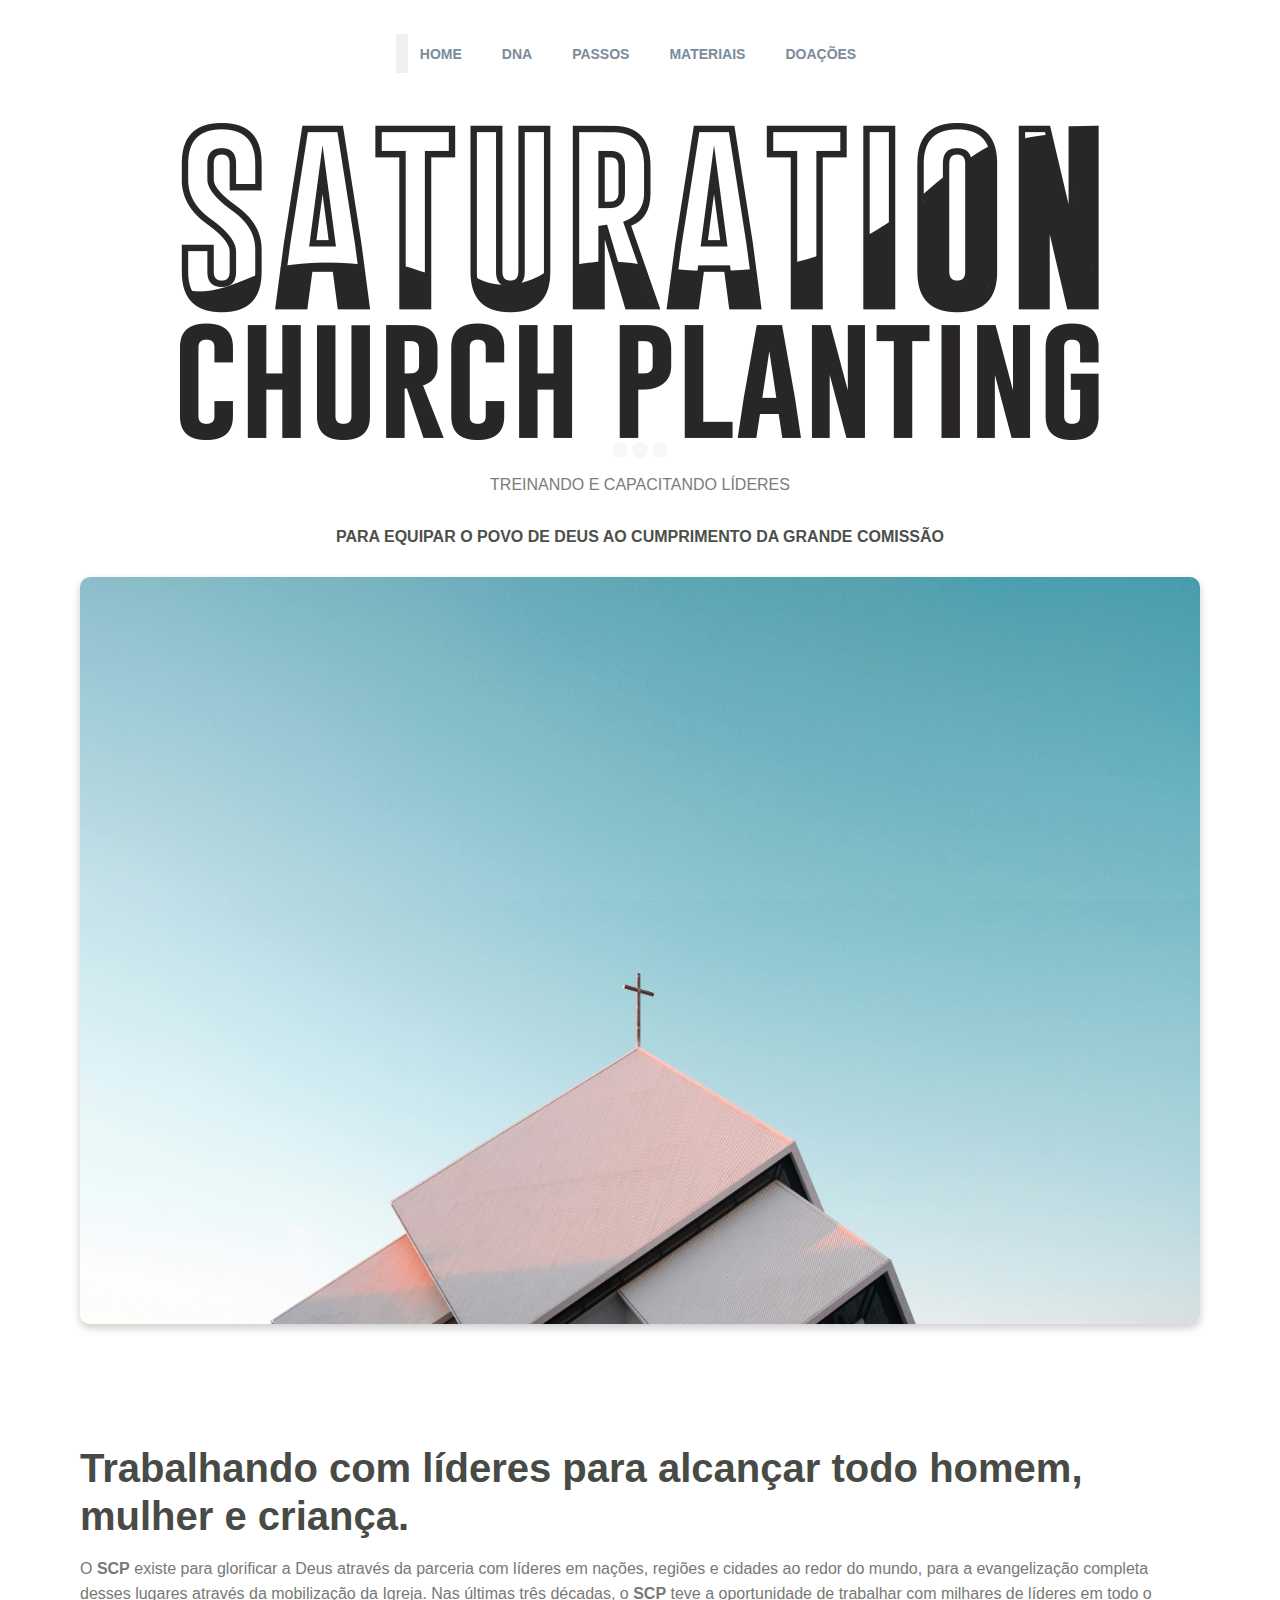
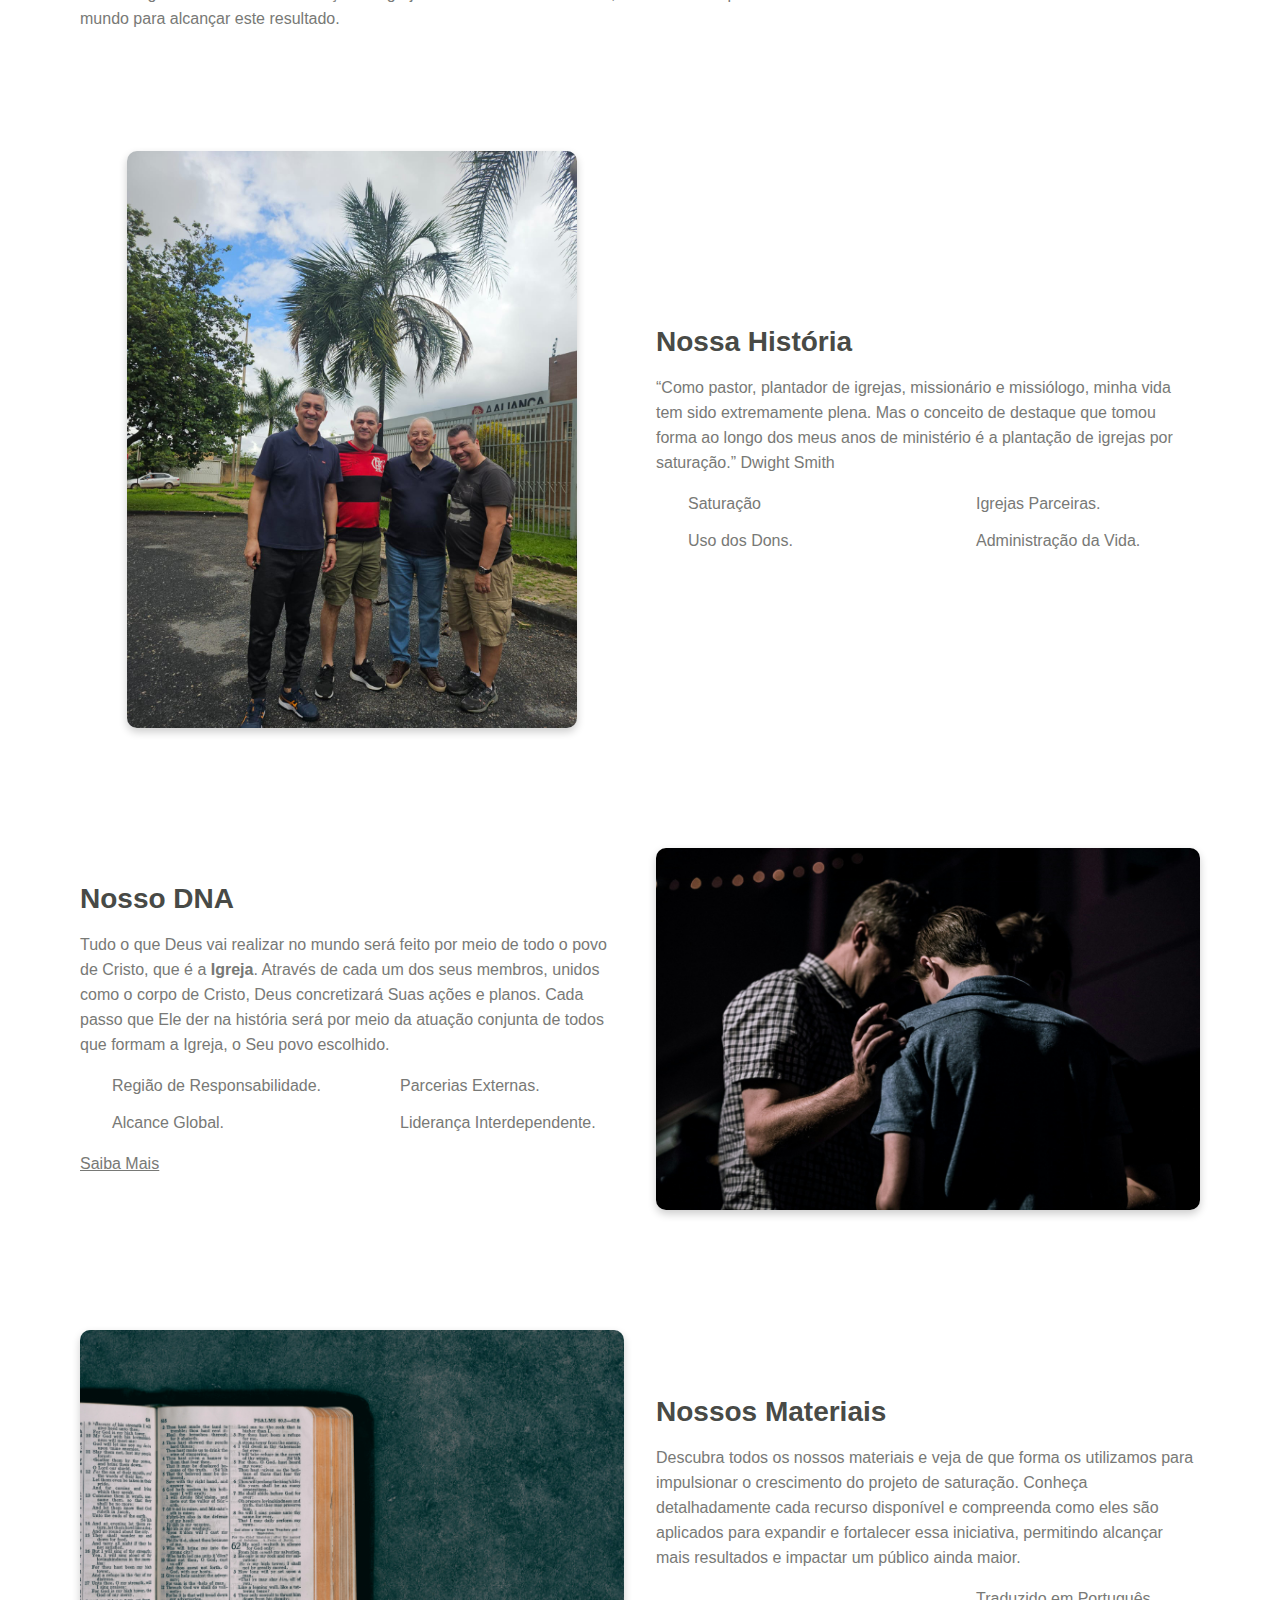
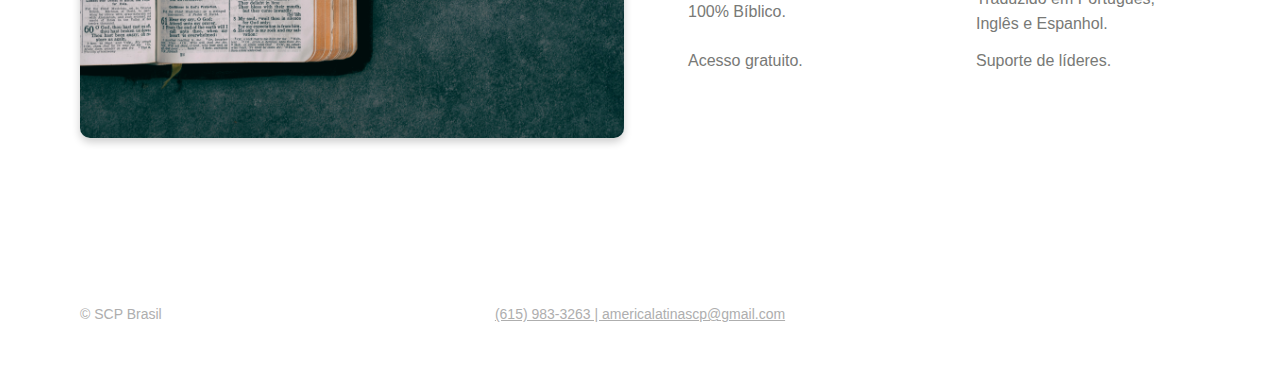
<file: index.html>
<!DOCTYPE html>
<html lang="en">
  <head>
    <!-- META -->
    <meta charset="UTF-8" />
    <meta name="viewport" content="width=device-width, initial-scale=1" />
    <meta name="uisual" content="Made with Uisual (uisual.com)" />
    <meta name="author" content="#" />
    <meta name="description" content="#" />
    <meta name="referrer" content="unsafe-url" />
    <meta name="robots" content="index, follow" />
    <!-- SPEED -->
    <link rel="preconnect" href="https://res.cloudinary.com" />
    <link rel="dns-prefetch" href="https://res.cloudinary.com" />
    <link rel="preconnect" href="https://fonts.googleapis.com" />
    <link rel="dns-prefetch" href="https://fonts.googleapis.com" />
    <link rel="preconnect" href="https://fonts.gstatic.com" />
    <link rel="dns-prefetch" href="https://fonts.gstatic.com" />
    <!-- LINK -->
    <link rel="me" href="#" />
    <link rel="canonical" href="#" />
    <link
      rel="icon"
      type="image/x-icon"
      href="https://assets.squarespace.com/universal/default-favicon.ico"
    />
    <!-- PERFORMANCE -->
    <link
      rel="stylesheet"
      href="https://fonts.googleapis.com/css2?family=Inter:wght@400;700&display=swap"
    />
    <link rel="preload" as="style" href="css/style.css" />
    <link rel="stylesheet" href="css/style.css" />
    <!-- TITLE -->
    <title>Saturação Brasil</title>
  </head>
  <body>
    <!-- Preloader -->
    <div class="spinner-wrapper">
      <div class="spinner">
        <div class="bounce1"></div>
        <div class="bounce2"></div>
        <div class="bounce3"></div>
      </div>
    </div>
    <!-- end of preloader -->

    <!-- Navbar -->
    <nav
      class="navbar navbar-expand-md navbar-dark navbar-custom fixed-top ui-layout-flex"
    >
      <!-- Mobile Menu Toggle Button -->
      <button
        class="navbar-toggler"
        type="button"
        data-toggle="collapse"
        data-target="#navbarsExampleDefault"
        aria-controls="navbarsExampleDefault"
        aria-expanded="false"
        aria-label="Toggle navigation"
      >
        <span class="navbar-toggler-awesome fas fa-bars"></span>
        <span class="navbar-toggler-awesome fas fa-times"></span>
      </button>

      <div class="collapse navbar-collapse" id="navbarsExampleDefault">
        <ul class="navbar-nav ml-auto">
          <li class="nav-item">
            <a class="nav-link page-scroll" href="index.html">HOME</a>
          </li>
          <li class="nav-item">
            <a class="nav-link page-scroll" href="adn.html">DNA</a>
          </li>
          <li class="nav-item">
            <a class="nav-link page-scroll" href="passos.html">PASSOS</a>
          </li>
          <li class="nav-item">
            <a class="nav-link page-scroll" href="#materiais">MATERIAIS</a>
          </li>
          <li class="nav-item">
            <a class="nav-link page-scroll" href="#doacoes">DOAÇÕES</a>
          </li>
        </ul>
      </div>
    </nav>
    <img
      src="images/words_black.png"
      class="ui-section-hero--image"
      loading="lazy"
    />
    <main role="main">
      <section class="ui-section-hero">
        <div class="ui-layout-container">
          <!-- COPYWRITING -->
          <div class="ui-layout-column-7 ui-layout-column-center">
            <p>TREINANDO E CAPACITANDO LÍDERES</p>
            <h1 class="ui-text-intro">
              PARA EQUIPAR O POVO DE DEUS AO CUMPRIMENTO DA GRANDE COMISSÃO
            </h1>
          </div>
          <!-- IMAGE -->
          <img
            src="images/church_outside.jpg"
            loading="lazy"
            alt="#"
            class="ui-section-hero--image circular-shadow"
          />
        </div>
      </section>
      <section class="ui-section-customer">
        <div class="ui-layout-container">
          <!-- COPYWRITING -->
          <div class="ui-layout-column-5 ui-layout-column-center">
            <h1>
              Trabalhando com líderes para alcançar todo homem, mulher e
              criança.
            </h1>
            <p class="ui-text-intro">
              O <b>SCP</b> existe para glorificar a Deus através da parceria com
              líderes em nações, regiões e cidades ao redor do mundo, para a
              evangelização completa desses lugares através da mobilização da
              Igreja. Nas últimas três décadas, o <b>SCP</b> teve a oportunidade
              de trabalhar com milhares de líderes em todo o mundo para alcançar
              este resultado.
            </p>
          </div>
        </div>
      </section>
      <section class="ui-section-feature">
        <div class="ui-layout-container">
          <div
            class="ui-section-feature__layout ui-layout-grid ui-layout-grid-2"
          >
            <!-- IMAGE -->
            <img
              src="images/friends-at-church.jpeg"
              loading="lazy"
              alt="#"
              class="circular-shadow"
              width="450px"
            />
            <!-- FEATURE -->
            <div>
              <h2>Nossa História</h2>
              <p class="ui-text-intro">
                “Como pastor, plantador de igrejas, missionário e missiólogo,
                minha vida tem sido extremamente plena. Mas o conceito de
                destaque que tomou forma ao longo dos meus anos de ministério é
                a plantação de igrejas por saturação.” Dwight Smith
              </p>
              <ul
                class="ui-component-list ui-component-list-feature ui-layout-grid"
              >
                <li
                  class="ui-component-list--item ui-component-list--item-check"
                >
                  Saturação
                </li>
                <li
                  class="ui-component-list--item ui-component-list--item-check"
                >
                  Igrejas Parceiras.
                </li>
                <li
                  class="ui-component-list--item ui-component-list--item-check"
                >
                  Uso dos Dons.
                </li>
                <li
                  class="ui-component-list--item ui-component-list--item-check"
                >
                  Administração da Vida.
                </li>
              </ul>
            </div>
          </div>
          <div
            class="ui-section-feature__layout ui-layout-grid ui-layout-grid-2"
          >
            <!-- FEATURE -->
            <div>
              <h2>Nosso DNA</h2>
              <p class="ui-text-intro">
                Tudo o que Deus vai realizar no mundo será feito por meio de
                todo o povo de Cristo, que é a <b>Igreja</b>. Através de cada um
                dos seus membros, unidos como o corpo de Cristo, Deus
                concretizará Suas ações e planos. Cada passo que Ele der na
                história será por meio da atuação conjunta de todos que formam a
                Igreja, o Seu povo escolhido.
              </p>
              <ul
                class="ui-component-list ui-component-list-feature ui-layout-grid"
              >
                <li
                  class="ui-component-list--item ui-component-list--item-check"
                >
                  Região de Responsabilidade.
                </li>
                <li
                  class="ui-component-list--item ui-component-list--item-check"
                >
                  Parcerias Externas.
                </li>
                <li
                  class="ui-component-list--item ui-component-list--item-check"
                >
                  Alcance Global.
                </li>
                <li
                  class="ui-component-list--item ui-component-list--item-check"
                >
                  Liderança Interdependente.
                </li>
              </ul>
              <a href="adn.html"><u>Saiba Mais</u></a>
            </div>

            <!-- IMAGE -->
            <img
              src="images/prayer.jpg"
              loading="lazy"
              alt="#"
              class="circular-shadow"
            />
          </div>
          <div
            class="ui-section-feature__layout ui-layout-grid ui-layout-grid-2"
          >
            <!-- IMAGE -->
            <img
              src="images/bible.jpg"
              loading="lazy"
              alt="#"
              class="circular-shadow"
            />
            <!-- FEATURE -->
            <div>
              <h2>Nossos Materiais</h2>
              <p class="ui-text-intro">
                Descubra todos os nossos materiais e veja de que forma os
                utilizamos para impulsionar o crescimento do projeto de
                saturação. Conheça detalhadamente cada recurso disponível e
                compreenda como eles são aplicados para expandir e fortalecer
                essa iniciativa, permitindo alcançar mais resultados e impactar
                um público ainda maior.
              </p>
              <ul
                class="ui-component-list ui-component-list-feature ui-layout-grid"
              >
                <li
                  class="ui-component-list--item ui-component-list--item-check"
                >
                  100% Bíblico.
                </li>
                <li
                  class="ui-component-list--item ui-component-list--item-check"
                >
                  Traduzido em Português, Inglês e Espanhol.
                </li>
                <li
                  class="ui-component-list--item ui-component-list--item-check"
                >
                  Acesso gratuito.
                </li>
                <li
                  class="ui-component-list--item ui-component-list--item-check"
                >
                  Suporte de líderes.
                </li>
              </ul>
            </div>
          </div>
        </div>
      </section>
    </main>
    <footer role="contentinfo" class="ui-section-footer">
      <div class="ui-layout-container">
        <div class="ui-section-footer__layout ui-layout-flex">
          <!-- COPYRIGHT -->
          <p class="ui-section-footer--copyright ui-text-note">
            <small>&copy; SCP Brasil</small>
          </p>
          <!-- MENU -->
          <nav
            role="navigation"
            class="ui-section-footer--nav ui-section-footer--menu ui-layout-flex"
          >
            <a href="#" role="link" aria-label="#" class="ui-text-note"
              ><small> (615) 983-3263 | americalatinascp@gmail.com</small></a
            >
          </nav>
          <!-- SOCIAL -->
        </div>
      </div>
    </footer>
    <!-- Scripts -->
    <script src="js/jquery.min.js"></script>
    <!-- jQuery for Bootstrap's JavaScript plugins -->
    <script src="js/popper.min.js"></script>
    <!-- Popper tooltip library for Bootstrap -->
    <script src="js/bootstrap.min.js"></script>
    <!-- Bootstrap framework -->
    <script src="js/jquery.easing.min.js"></script>
    <!-- jQuery Easing for smooth scrolling between anchors -->
    <script src="js/swiper.min.js"></script>
    <!-- Swiper for image and text sliders -->
    <script src="js/jquery.magnific-popup.js"></script>
    <!-- Magnific Popup for lightboxes -->
    <script src="js/morphext.min.js"></script>
    <!-- Morphtext rotating text in the header -->
    <script src="js/isotope.pkgd.min.js"></script>
    <!-- Isotope for filter -->
    <script src="js/validator.min.js"></script>
    <!-- Validator.js - Bootstrap plugin that validates forms -->
    <script src="js/scripts.js"></script>
    <!-- Custom scripts -->
  </body>
</html>
</file>
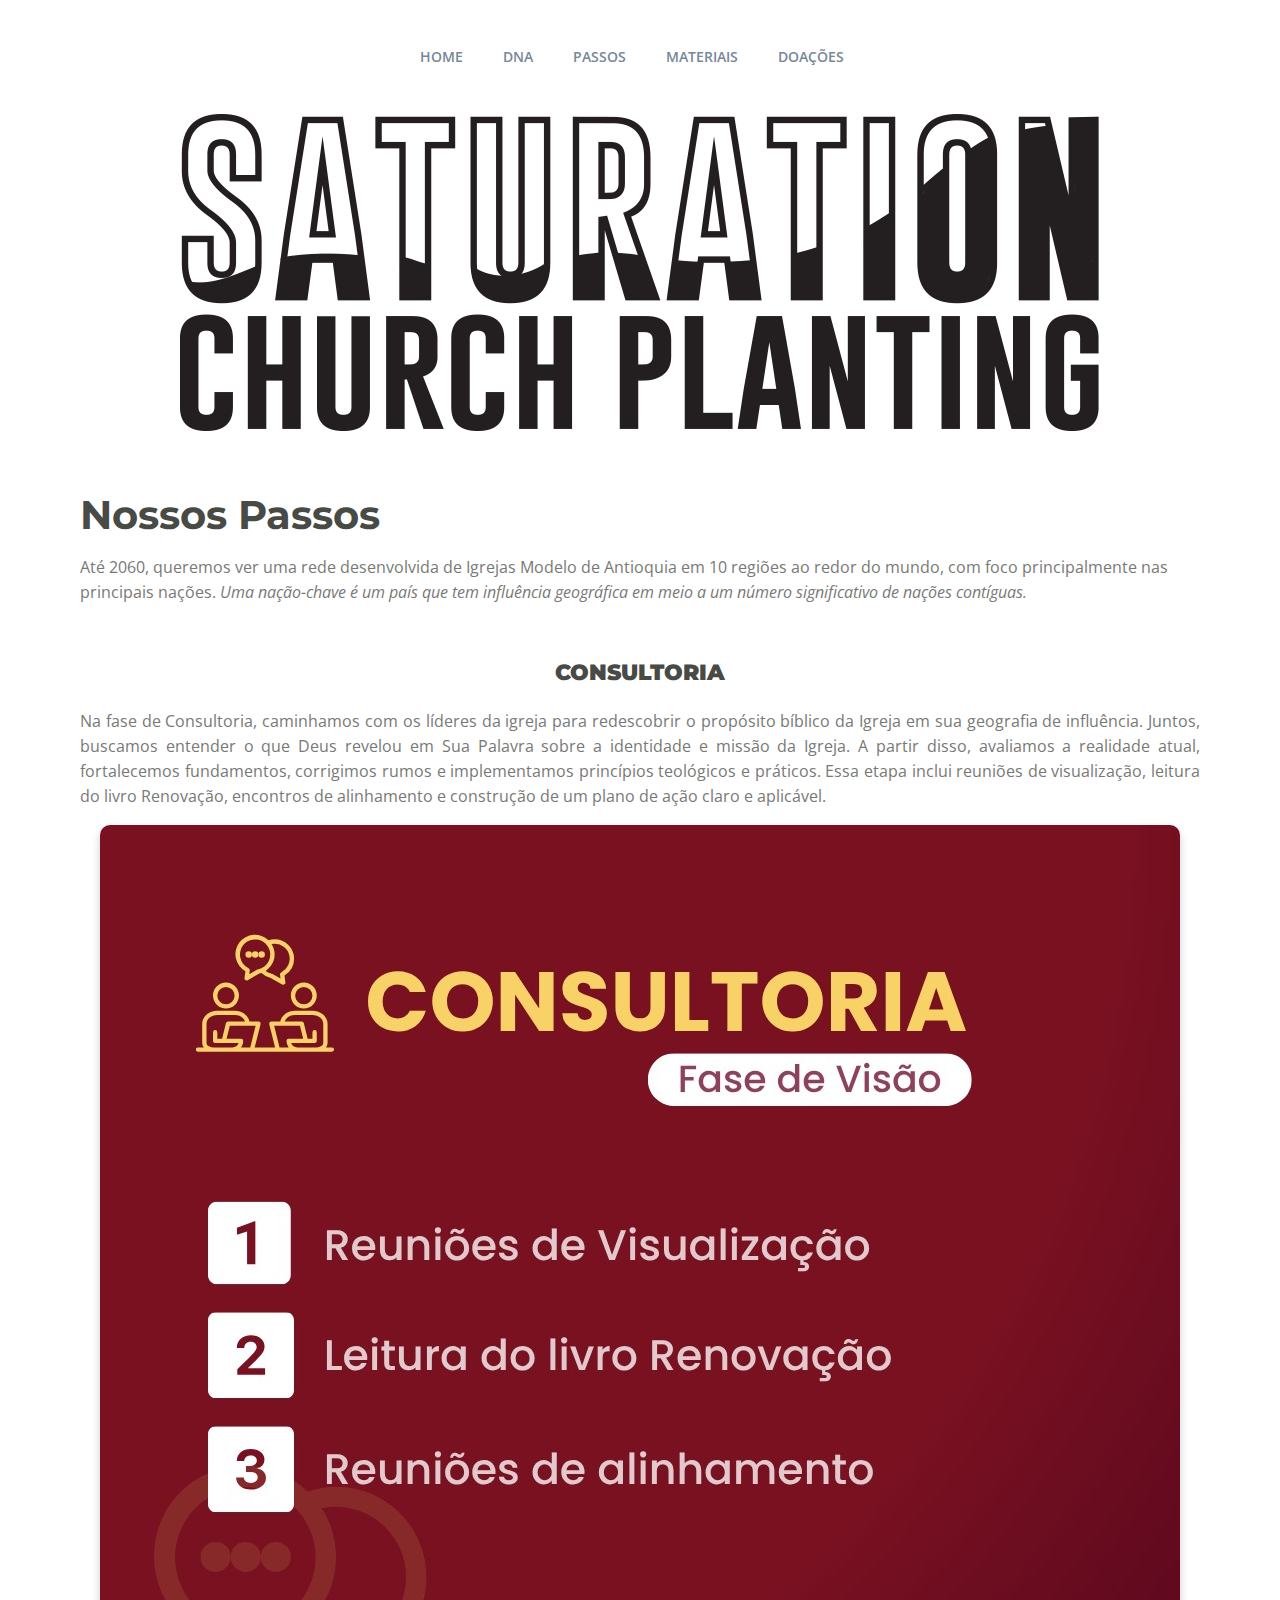
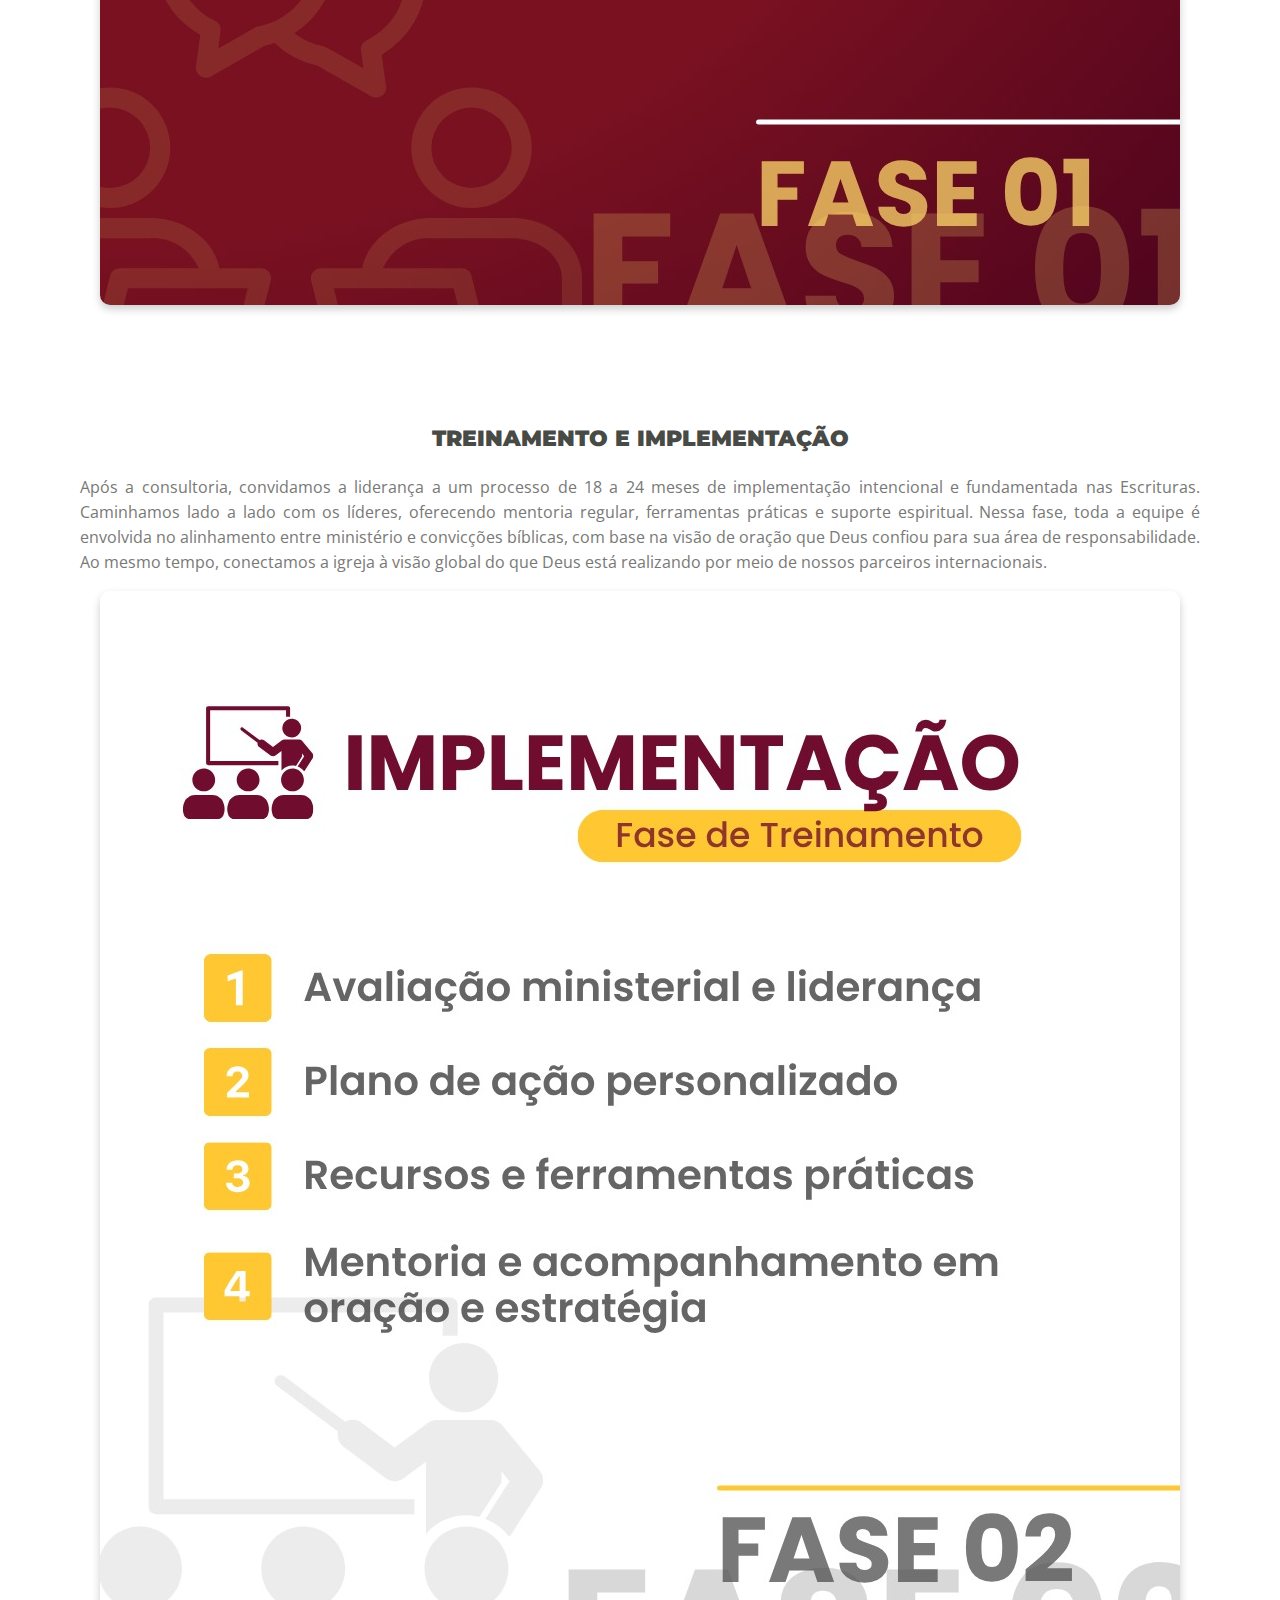
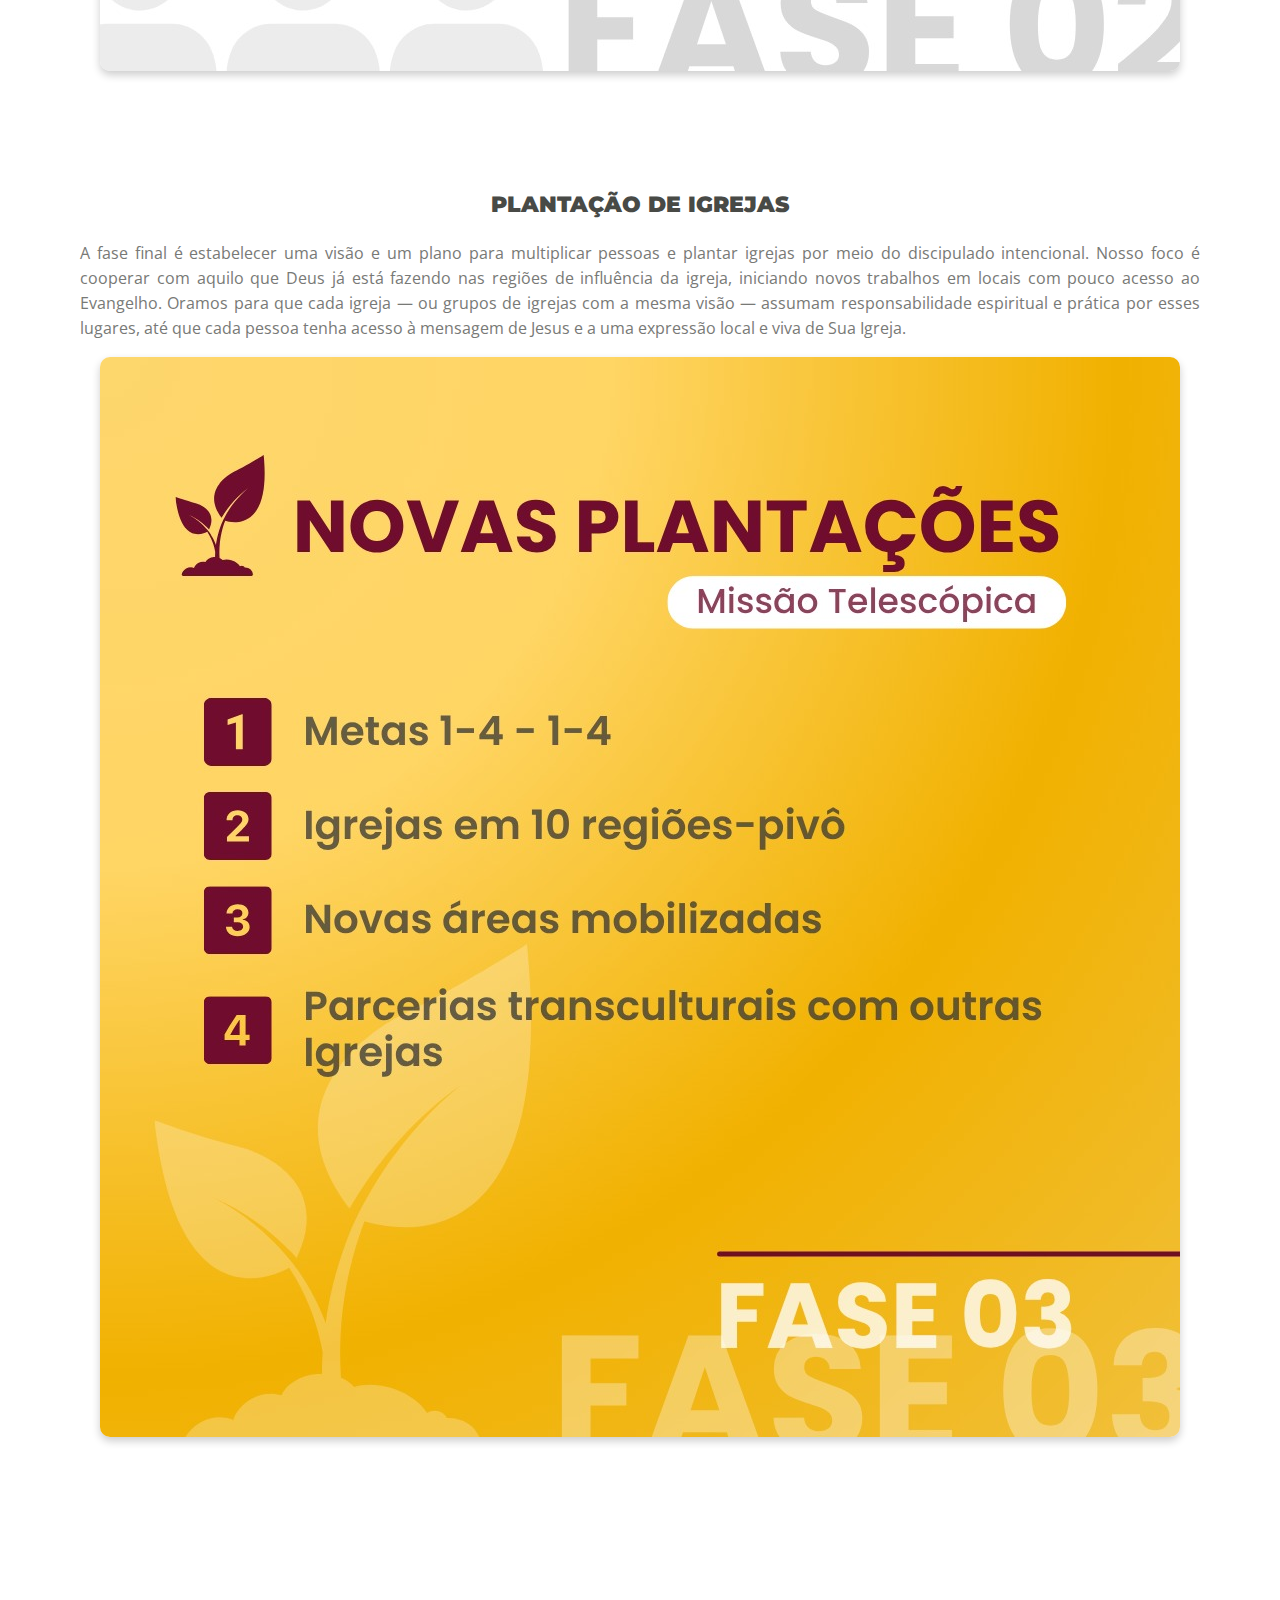
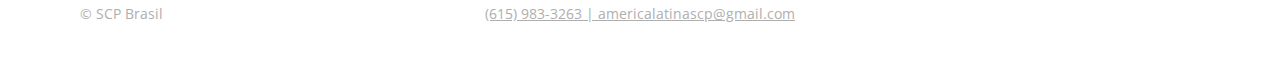
<file: passos.html>
<!DOCTYPE html>
<html lang="en">
  <head>
    <!-- META -->
    <meta charset="UTF-8" />
    <meta name="viewport" content="width=device-width, initial-scale=1" />
    <meta name="uisual" content="Made with Uisual (uisual.com)" />
    <meta name="author" content="#" />
    <meta name="description" content="#" />
    <meta name="referrer" content="unsafe-url" />
    <meta name="robots" content="index, follow" />
    <!-- SPEED -->
    <link rel="preconnect" href="https://res.cloudinary.com" />
    <link rel="dns-prefetch" href="https://res.cloudinary.com" />
    <link rel="preconnect" href="https://fonts.googleapis.com" />
    <link rel="dns-prefetch" href="https://fonts.googleapis.com" />
    <link rel="preconnect" href="https://fonts.gstatic.com" />
    <link rel="dns-prefetch" href="https://fonts.gstatic.com" />
    <!-- LINK -->
    <link rel="me" href="#" />
    <link rel="canonical" href="#" />
    <link
      rel="icon"
      type="image/x-icon"
      href="https://assets.squarespace.com/universal/default-favicon.ico"
    />
    <!-- PERFORMANCE -->
    <link
      rel="stylesheet"
      href="https://fonts.googleapis.com/css2?family=Inter:wght@400;700&display=swap"
    />
    <link rel="preload" as="style" href="css/style.css" />
    <link rel="stylesheet" href="css/style.css" />
    <!-- Styles -->
    <link
      href="https://fonts.googleapis.com/css?family=Montserrat:500,700&display=swap&subset=latin-ext"
      rel="stylesheet"
    />
    <link
      href="https://fonts.googleapis.com/css?family=Open+Sans:400,400i,600&display=swap&subset=latin-ext"
      rel="stylesheet"
    />
    <link href="css/bootstrap.css" />
    <link href="css/fontawesome-all.css" />
    <link href="css/swiper.css" />
    <link href="css/magnific-popup.css" />
    <!-- TITLE -->
    <title>Saturação Brasil</title>
  </head>
  <body>
    <!-- Navbar -->
    <nav
      class="navbar navbar-expand-md navbar-dark navbar-custom fixed-top ui-layout-flex"
      style="padding-top: 50px"
    >
      <div class="collapse navbar-collapse" id="navbarsExampleDefault">
        <ul class="navbar-nav ml-auto">
          <li class="nav-item">
            <a class="nav-link page-scroll" href="index.html">HOME</a>
          </li>
          <li class="nav-item">
            <a class="nav-link page-scroll" href="adn.html">DNA</a>
          </li>
          <li class="nav-item">
            <a class="nav-link page-scroll" href="passos.html">PASSOS</a>
          </li>
          <li class="nav-item">
            <a class="nav-link page-scroll" href="#materiais">MATERIAIS</a>
          </li>
          <li class="nav-item">
            <a class="nav-link page-scroll" href="#doacoes">DOAÇÕES</a>
          </li>
        </ul>
      </div>
    </nav>
    <img
      src="images/words_black.png"
      class="ui-section-hero--image"
      loading="lazy"
      style="padding-bottom: 50px"
    />
    <main role="main">
      <section class="ui-section-customer">
        <div class="ui-layout-container">
          <!-- COPYWRITING -->
          <div
            class="ui-layout-column-5 ui-layout-column-center"
            style="padding-top: 10px"
          >
            <h1>Nossos Passos</h1>
            <p class="ui-text-intro">
              Até 2060, queremos ver uma rede desenvolvida de Igrejas Modelo de
              Antioquia em 10 regiões ao redor do mundo, com foco principalmente
              nas principais nações.
              <i>
                Uma nação-chave é um país que tem influência geográfica em meio
                a um número significativo de nações contíguas.
              </i>
            </p>
          </div>
        </div>
      </section>
      <section class="ui-section-hero">
        <div class="ui-layout-container">
          <div class="ui-section-feature__layout">
            <div>
              <h3><b>CONSULTORIA</b></h3>
              <p style="text-align: justify">
                Na fase de Consultoria, caminhamos com os líderes da igreja para
                redescobrir o propósito bíblico da Igreja em sua geografia de
                influência. Juntos, buscamos entender o que Deus revelou em Sua
                Palavra sobre a identidade e missão da Igreja. A partir disso,
                avaliamos a realidade atual, fortalecemos fundamentos,
                corrigimos rumos e implementamos princípios teológicos e
                práticos. Essa etapa inclui reuniões de visualização, leitura do
                livro Renovação, encontros de alinhamento e construção de um
                plano de ação claro e aplicável.
              </p>
              <img
                src="images/consultoria.jpeg"
                loading="lazy"
                alt="#"
                class="circular-shadow"
              />
            </div>
          </div>
          <div class="ui-section-feature__layout">
            <div>
              <h3><b>TREINAMENTO E IMPLEMENTAÇÃO</b></h3>
              <p class="ui-text-intro" style="text-align: justify">
                Após a consultoria, convidamos a liderança a um processo de 18 a
                24 meses de implementação intencional e fundamentada nas
                Escrituras. Caminhamos lado a lado com os líderes, oferecendo
                mentoria regular, ferramentas práticas e suporte espiritual.
                Nessa fase, toda a equipe é envolvida no alinhamento entre
                ministério e convicções bíblicas, com base na visão de oração
                que Deus confiou para sua área de responsabilidade. Ao mesmo
                tempo, conectamos a igreja à visão global do que Deus está
                realizando por meio de nossos parceiros internacionais.
              </p>
              <img
                src="images/implementacao.jpeg"
                loading="lazy"
                alt="#"
                class="circular-shadow"
              />
            </div>
            <!-- IMAGE -->
          </div>
          <div class="ui-section-feature__layout">
            <!-- FEATURE -->
            <div>
              <h3><b>PLANTAÇÃO DE IGREJAS</b></h3>
              <p class="ui-text-intro" style="text-align: justify">
                A fase final é estabelecer uma visão e um plano para multiplicar
                pessoas e plantar igrejas por meio do discipulado intencional.
                Nosso foco é cooperar com aquilo que Deus já está fazendo nas
                regiões de influência da igreja, iniciando novos trabalhos em
                locais com pouco acesso ao Evangelho. Oramos para que cada
                igreja — ou grupos de igrejas com a mesma visão — assumam
                responsabilidade espiritual e prática por esses lugares, até que
                cada pessoa tenha acesso à mensagem de Jesus e a uma expressão
                local e viva de Sua Igreja.
              </p>
              <img
                src="images/plantacoes.jpeg"
                loading="lazy"
                alt="#"
                class="circular-shadow"
              />
            </div>
          </div>
        </div>
      </section>
    </main>
    <footer role="contentinfo" class="ui-section-footer">
      <div class="ui-layout-container">
        <div class="ui-section-footer__layout ui-layout-flex">
          <!-- COPYRIGHT -->
          <p class="ui-section-footer--copyright ui-text-note">
            <small>&copy; SCP Brasil</small>
          </p>
          <!-- MENU -->
          <nav
            role="navigation"
            class="ui-section-footer--nav ui-section-footer--menu ui-layout-flex"
          >
            <a href="#" role="link" aria-label="#" class="ui-text-note"
              ><small> (615) 983-3263 | americalatinascp@gmail.com</small></a
            >
          </nav>
          <!-- SOCIAL -->
        </div>
      </div>
  </footer>
  </body>
</html>
</file>
<file: css/style.css>
/*--------------------------------------------------------------
TABLE OF CONTENT
----------------------------------------------------------------
1.0 VARIABLE
|  1.1 COLOR
|  1.2 TYPOGRAPHY
|  1.3 LAYOUT
2.0 FOUNDATION
3.0 TYPOGRAPHY
4.0 IMAGE
5.0 LAYOUT
6.0 COMPONENT
|  6.1 CTA
|  6.2 BUTTON
|  6.3 LIST
7.0 SECTION
|  7.1 HEADER
|  7.2 HERO
|  7.3 CUSTOMER
|  7.4 FEATURE
|  7.5 TESTIMONIAL
|  7.6 CLOSE
|  7.7 FOOTER
8.0 MEDIA
|  8.1 768PX
|  8.2 1024PX
|  8.3 1200PX
--------------------------------------------------------------*/

/*--------------------------------------------------------------
1.0 VARIABLE
--------------------------------------------------------------*/

:root {
  /*------------------------------------------------------------
  |
  | 1.1 COLOR
  |
  ------------------------------------------------------------*/

  --ui-color-brand: #353535;

  /* COLOR PALETTE */

  --ui-color-n-000: #fff;
  --ui-color-n-025: #fafafa;
  --ui-color-n-050: #f5f5f5;
  --ui-color-n-300: #aeaeae;
  --ui-color-n-500: #353535;
  --ui-color-n-900: #1a1a1a;

  /* BACKGROUND COLOR */

  --ui-color-background-primary: var(--ui-color-n-000);
  --ui-color-background-secondary: var(--ui-color-n-050);
  --ui-color-background-tertiary: var(--ui-color-n-025);

  /* TYPOGRAPHY COLOR */

  --ui-color-typography-heading: var(--ui-color-n-500);
  --ui-color-typography-body: var(--ui-color-n-900);
  --ui-color-typography-note: var(--ui-color-n-300);
  --ui-color-typography-button: var(--ui-color-n-000);

  /*------------------------------------------------------------
  |
  | 1.2 TYPOGRAPHY
  |
  ------------------------------------------------------------*/

  --ui-typography-typeface: "Inter", sans-serif;

  /* FONT SIZE */

  --ui-typography-h1: 1.9375rem;
  --ui-typography-h2: 1.5625rem;
  --ui-typography-p: 1rem;
  --ui-typography-s: 0.8125rem;

  /* LEADING */

  --ui-typography-h1-leading: 1.2;
  --ui-typography-h2-leading: 1.2;
  --ui-typography-p-leading: 1.5;

  /* MARGIN */

  --ui-typography-margin-heading: 0.75rem;
  --ui-typography-margin-body: 1.125rem;

  /*------------------------------------------------------------
  |
  | 1.3 LAYOUT
  |
  ------------------------------------------------------------*/

  --ui-layout-container: 1.25rem;
  --ui-layout-grid: 3.625rem;
  --ui-layout-gutter: 1rem;

  /* GAP */

  --ui-gap-cta: 0.75rem;
  --ui-gap-hero: 2rem;
  --ui-gap-customer: 2rem;
  --ui-gap-feature: 2rem;
  --ui-gap-testimonial: 2rem;

  /* BORDER RADIUS */

  --ui-radius-avatar: 5rem;
  --ui-radius-button: 5rem;
}

/*--------------------------------------------------------------
2.0 FOUNDATION
--------------------------------------------------------------*/

html {
  box-sizing: border-box;
}

*,
*:before,
*:after {
  box-sizing: inherit;
}

body {
  background-color: var(--ui-color-background-primary);
  color: var(--ui-color-typography-body);
  font-family: var(--ui-typography-typeface);
  font-feature-settings: "liga", "kern";
  font-size: var(--ui-typography-p);
  font-weight: 400;
  line-height: var(--ui-typography-p-leading);
  margin: 0 auto;
  text-rendering: optimizeLegibility;
  -webkit-font-smoothing: antialiased;
}

/*--------------------------------------------------------------
3.0 TYPOGRAPHY
--------------------------------------------------------------*/

a {
  color: var(--ui-color-brand);
  text-decoration: none;
}

h1,
h2,
p,
ul {
  margin-top: 0;
}

h1,
h2 {
  color: var(--ui-color-typography-heading);
  margin-bottom: var(--ui-typography-margin-heading);
}

h1 {
  font-size: var(--ui-typography-h1);
  line-height: var(--ui-typography-h1-leading);
}

h2 {
  font-size: var(--ui-typography-h2);
  line-height: var(--ui-typography-h2-leading);
}

p:last-child,
ul:last-child {
  margin-bottom: 0;
}

ul {
  padding-left: 0;
}

strong {
  font-weight: 700;
}

small {
  font-size: var(--ui-typography-s);
}

.ui-text-note {
  color: var(--ui-color-typography-note);
  line-height: 1;
}

/*--------------------------------------------------------------
4.0 IMAGE
--------------------------------------------------------------*/

img,
svg {
  display: block;
  height: auto;
  margin: 0 auto;
  max-width: 100%;
}

/*--------------------------------------------------------------
5.0 LAYOUT
--------------------------------------------------------------*/

.ui-layout-container {
  padding-left: var(--ui-layout-container);
  padding-right: var(--ui-layout-container);
}

.ui-layout-flex,
.ui-layout-grid {
  align-items: center;
  justify-content: center;
}

.ui-layout-flex {
  display: flex;
}

.ui-layout-grid {
  display: grid;
}

/*--------------------------------------------------------------
6.0 COMPONENT
--------------------------------------------------------------*/

/*--------------------------------------------------------------
|
| 6.1 CTA
|
--------------------------------------------------------------*/

.ui-component-cta {
  flex-direction: column;
  row-gap: var(--ui-gap-cta);
}

/*--------------------------------------------------------------
|
| 6.2 BUTTON
|
--------------------------------------------------------------*/

.ui-component-button {
  border: 0.0625rem solid var(--ui-color-brand);
  border-radius: var(--ui-radius-button);
  display: block;
  font-weight: 700;
  line-height: 1;
  text-align: center;
}

.ui-component-button-primary {
  background-color: var(--ui-color-brand);
  color: var(--ui-color-typography-button);
}

.ui-component-button-normal {
  padding: 0.75rem 1rem 0.875rem;
  width: fit-content;
}

.ui-component-button-small {
  font-size: var(--ui-typography-s);
  padding: 0.5rem 0.75rem 0.5625rem;
}

/*--------------------------------------------------------------
|
| 6.3 LIST
|
--------------------------------------------------------------*/

.ui-component-list {
  grid-template-columns: 1fr;
  row-gap: 0.75rem;
}

.ui-component-list--item {
  background-position: left center;
  background-repeat: no-repeat;
  background-size: 1.125rem;
  list-style: none;
  padding-left: 1.875rem;
}

.ui-component-list--item-check {
  background-image: url(https://res.cloudinary.com/uisual/image/upload/assets/icons/check.svg);
}

/*--------------------------------------------------------------
7.0 SECTION
--------------------------------------------------------------*/

/*--------------------------------------------------------------
|
| 7.1 HEADER
|
--------------------------------------------------------------*/

.ui-section-header {
  padding-bottom: 1.25rem;
  padding-top: 1.25rem;
}

.ui-section-header__layout {
  justify-content: space-between;
}

/*--------------------------------------------------------------
|
| 7.2 HERO
|
--------------------------------------------------------------*/

.ui-section-hero {
  padding-bottom: 5rem;
  padding-top: 5rem;
  text-align: center;
}

.ui-section-hero--image {
  margin-top: var(--ui-gap-hero);
}

/*--------------------------------------------------------------
|
| 7.3 CUSTOMER
|
--------------------------------------------------------------*/

.ui-section-customer__layout {
  flex-direction: column;
  row-gap: var(--ui-gap-customer);
}

.ui-section-customer--logo {
  height: 1.5rem;
  width: auto;
}

.ui-section-customer--logo-str {
  height: 1.75rem;
}

.ui-section-customer--logo-bhn {
  height: 1.375rem;
}

/*--------------------------------------------------------------
|
| 7.4 FEATURE
|
--------------------------------------------------------------*/

.ui-section-feature {
  padding-bottom: 5rem;
  padding-top: 5rem;
}

.ui-section-feature__layout {
  row-gap: var(--ui-gap-feature);
}

.ui-section-feature__layout:nth-of-type(odd) div {
  grid-row-start: 1;
}

.ui-section-feature__layout:nth-of-type(even) {
  margin-bottom: 5rem;
  margin-top: 5rem;
}

/*--------------------------------------------------------------
|
| 7.5 TESTIMONIAL
|
--------------------------------------------------------------*/

.ui-section-testimonial {
  background-color: var(--ui-color-background-tertiary);
  padding-bottom: 5rem;
  padding-top: 5rem;
  text-align: center;
}

.ui-section-testimonial__layout {
  margin-top: var(--ui-gap-testimonial);
  row-gap: var(--ui-gap-testimonial);
}

.ui-section-testimonial--avatar {
  border-radius: var(--ui-radius-avatar);
  height: 5rem;
  width: 5rem;
}

.ui-section-testimonial--quote {
  margin-bottom: 1rem;
  margin-top: 1rem;
}

.ui-section-testimonial--author {
  line-height: 1.25;
}

/*--------------------------------------------------------------
|
| 7.6 CLOSE
|
--------------------------------------------------------------*/

.ui-section-close {
  background-color: var(--ui-color-background-secondary);
  padding-top: 5rem;
  text-align: center;
}

/*--------------------------------------------------------------
|
| 7.7 FOOTER
|
--------------------------------------------------------------*/

.ui-section-footer {
  padding-bottom: 3rem;
  padding-top: 3rem;
}

.ui-section-footer__layout {
  flex-direction: column-reverse;
  row-gap: var(--ui-layout-gutter);
}

.ui-section-footer--copyright {
  margin-bottom: 0;
}

.ui-section-footer--nav {
  column-gap: var(--ui-layout-gutter);
}

/*--------------------------------------------------------------
8.0 MEDIA
--------------------------------------------------------------*/

/*--------------------------------------------------------------
|
| 8.1 768PX
|
--------------------------------------------------------------*/

@media screen and (min-width: 48rem) {
  /*------------------------------------------------------------
  VARIABLE
  ------------------------------------------------------------*/

  :root {
    /*----------------------------------------------------------
    |
    | TYPOGRAPHY
    |
    ----------------------------------------------------------*/

    /* FONT SIZE */

    --ui-typography-h1: 2.1875rem;
    --ui-typography-h2: 1.75rem;
    --ui-typography-p: 1.125rem;
    --ui-typography-s: 0.875rem;

    /* MARGIN */

    --ui-typography-margin-body: 1.25rem;

    /*----------------------------------------------------------
    |
    | LAYOUT
    |
    ----------------------------------------------------------*/

    --ui-layout-container: 4.25rem;
    --ui-layout-gutter: 1.5rem;

    /* GAP */

    --ui-gap-hero: 3rem;
    --ui-gap-feature: 3rem;
    --ui-gap-testimonial: 3rem;
  }

  /*------------------------------------------------------------
  IMAGE
  ------------------------------------------------------------*/

  .ui-image-half-left {
    padding-right: var(--ui-layout-gutter);
  }

  .ui-image-half-right {
    padding-left: var(--ui-layout-gutter);
  }

  /*------------------------------------------------------------
  LAYOUT
  ------------------------------------------------------------*/

  .ui-layout-container,
  .ui-layout-column-center {
    margin-left: auto;
    margin-right: auto;
  }

  .ui-layout-grid-2,
  .ui-layout-grid-3 {
    column-gap: var(--ui-layout-gutter);
    grid-template-columns: repeat(2, 1fr);
    justify-items: center;
  }

  .ui-layout-column-4 {
    width: calc((var(--ui-layout-grid) * 4) + (var(--ui-layout-gutter) * 3));
  }

  .ui-layout-column-6 {
    width: calc((var(--ui-layout-grid) * 6) + (var(--ui-layout-gutter) * 5));
  }

  /*------------------------------------------------------------
  COMPONENT
  ------------------------------------------------------------*/

  /*------------------------------------------------------------
  |
  | LIST
  |
  ------------------------------------------------------------*/

  .ui-component-list--item {
    background-size: 1.25rem;
    padding-left: 2rem;
  }

  /*------------------------------------------------------------
  SECTION
  ------------------------------------------------------------*/

  /*------------------------------------------------------------
  |
  | HEADER
  |
  ------------------------------------------------------------*/

  .ui-section-header {
    padding-bottom: 2rem;
    padding-top: 2rem;
  }

  /*------------------------------------------------------------
  |
  | CUSTOMER
  |
  ------------------------------------------------------------*/

  .ui-section-customer__layout {
    column-gap: var(--ui-gap-customer);
    flex-direction: row;
  }

  .ui-section-customer--logo {
    margin-left: 0;
    margin-right: 0;
  }

  /*------------------------------------------------------------
  |
  | FEATURE
  |
  ------------------------------------------------------------*/

  .ui-section-feature__layout:nth-of-type(odd) div {
    grid-row-start: initial;
  }

  /*------------------------------------------------------------
  |
  | FOOTER
  |
  ------------------------------------------------------------*/

  .ui-section-footer {
    padding-bottom: 2rem;
    padding-top: 2rem;
  }

  .ui-section-footer__layout {
    flex-direction: row;
    justify-content: space-between;
    position: relative;
  }

  .ui-section-footer--menu {
    left: 50%;
    position: absolute;
    transform: translateX(-50%);
  }
}

/*--------------------------------------------------------------
|
| 8.2 1024PX
|
--------------------------------------------------------------*/

@media screen and (min-width: 64rem) {
  /*------------------------------------------------------------
  VARIABLE
  ------------------------------------------------------------*/

  :root {
    /*----------------------------------------------------------
    |
    | LAYOUT
    |
    ----------------------------------------------------------*/

    --ui-layout-container: 0;
  }

  /*------------------------------------------------------------
  TYPOGRAPHY
  ------------------------------------------------------------*/

  a {
    transition: all 250ms ease;
  }

  a:not(.ui-component-button):hover {
    color: var(--ui-color-typography-body);
  }

  /*------------------------------------------------------------
  LAYOUT
  ------------------------------------------------------------*/

  .ui-layout-container {
    width: 60rem;
  }

  .ui-layout-grid-3 {
    grid-template-columns: repeat(3, 1fr);
  }
}

/*--------------------------------------------------------------
|
| 8.3 1200PX
|
--------------------------------------------------------------*/

@media screen and (min-width: 75rem) {
  /*------------------------------------------------------------
  VARIABLE
  ------------------------------------------------------------*/

  :root {
    /*----------------------------------------------------------
    |
    | TYPOGRAPHY
    |
    ----------------------------------------------------------*/

    /* FONT SIZE */

    --ui-typography-h1: 2.75rem;
    --ui-typography-h2: 2.1875rem;
    --ui-typography-h4: 1.4375rem;

    /* MARGIN */

    --ui-typography-margin-heading: 1rem;
    --ui-typography-margin-body: 1.75rem;

    /*----------------------------------------------------------
    |
    | LAYOUT
    |
    ----------------------------------------------------------*/

    --ui-layout-grid: 4rem;
    --ui-layout-gutter: 2rem;

    /* GAP */

    --ui-gap-hero: 1rem;
    --ui-gap-customer: 4rem;
    --ui-gap-feature: 4rem;
    --ui-gap-testimonial: 4rem;
  }

  /*------------------------------------------------------------
  TYPOGRAPHY
  ------------------------------------------------------------*/

  .ui-text-intro {
    font-size: var(--ui-typography-h6);
  }

  /*------------------------------------------------------------
  LAYOUT
  ------------------------------------------------------------*/

  .ui-layout-container {
    width: 70rem;
  }

  /*------------------------------------------------------------
  COMPONENT
  ------------------------------------------------------------*/

  /*------------------------------------------------------------
  |
  | BUTTON
  |
  ------------------------------------------------------------*/

  .ui-component-button-normal {
    padding-bottom: 1.125rem;
    padding-top: 1rem;
  }

  .ui-component-button-small {
    padding-bottom: 0.6875rem;
    padding-top: 0.625rem;
  }

  /*------------------------------------------------------------
  SECTION
  ------------------------------------------------------------*/

  /*------------------------------------------------------------
  |
  | HEADER
  |
  ------------------------------------------------------------*/

  .ui-section-header {
    padding-bottom: 3rem;
    padding-top: 3rem;
  }

  /*------------------------------------------------------------
  |
  | HERO
  |
  ------------------------------------------------------------*/

  .ui-section-hero {
    padding-bottom: 7.5rem;
    padding-top: 2rem;
  }

  .circular-shadow {
    border-radius: 10px; /* Adjust the value for how rounded you want it */
    box-shadow: 0 4px 8px rgba(0, 0, 0, 0.2); /* Shadow effect for depth */
    transition: box-shadow 0.3s ease; /* Smooth transition for hover effect */
  }

  .circular-shadow:hover {
    box-shadow: 0 6px 12px rgba(0, 0, 0, 0.3); /* Slightly deeper shadow on hover */
  }

  /*------------------------------------------------------------
  |
  | CUSTOMER
  |
  ------------------------------------------------------------*/

  .ui-section-customer--logo {
    height: 2rem;
  }

  .ui-section-customer--logo-str {
    height: 2.25rem;
  }

  .ui-section-customer--logo-bhn {
    height: 1.75rem;
  }

  /*------------------------------------------------------------
  |
  | FEATURE
  |
  ------------------------------------------------------------*/

  .ui-section-feature {
    padding-bottom: 7.5rem;
    padding-top: 7.5rem;
  }

  .ui-section-feature__layout:nth-of-type(even) {
    margin-bottom: 7.5rem;
    margin-top: 7.5rem;
  }

  /* LIST */

  .ui-component-list-feature {
    column-gap: var(--ui-layout-gutter);
    grid-template-columns: repeat(2, 1fr);
  }

  /*------------------------------------------------------------
  |
  | TESTIMONIAL
  |
  ------------------------------------------------------------*/

  .ui-section-testimonial {
    padding-bottom: 7.5rem;
    padding-top: 7.5rem;
  }

  /*------------------------------------------------------------
  |
  | CLOSE
  |
  ------------------------------------------------------------*/

  .ui-section-close {
    padding-top: 7.5rem;
  }

  /*------------------------------------------------------------
  |
  | FOOTER
  |
  ------------------------------------------------------------*/

  .ui-section-footer {
    padding-bottom: 3rem;
    padding-top: 3rem;
  }
}

/* Template: Aria - Business HTML Landing Page Template
   Author: Inovatik
   Created: Jul 2019
   Description: Master CSS file
*/

/*****************************************
Table Of Contents:

01. General Styles
02. Preloader
03. Navigation
04. Header
05. Intro
06. Description
07. Services
08. Details 1
09. Details 2
10. Testimonials
11. Call Me
12. Projects
13. Project Lightboxes
14. Team
15. About
16. Contact
17. Footer
18. Copyright
19. Back To Top Button
20. Extra Pages
21. Media Queries
******************************************/

/*****************************************
Colors:

- Backgrounds - light gray #fbfbfb
- Background - dark blue #153e52
- Backgrounds navbar, footer - dark gray #113448
- Buttons, bullets, icons - green black
- Headings text - black #484a46
- Body text - gray #787976
- Body text - light gray #dfe5ec
******************************************/

/******************************/
/*     01. General Styles     */
/******************************/
body,
html {
  width: 100%;
  height: 100%;
}

body,
p {
  color: #787976;
  font: 400 1rem/1.5625rem "Open Sans", sans-serif;
}

.p-large {
  font: 400 1.125rem/1.625rem "Open Sans", sans-serif;
}

.p-small {
  font: 400 0.875rem/1.375rem "Open Sans", sans-serif;
}

.p-heading {
  margin-bottom: 3.5rem;
  text-align: center;
}

.li-space-lg li {
  margin-bottom: 0.375rem;
}

.indent {
  padding-left: 1.25rem;
}

h1 {
  color: #484a46;
  font: 700 2.5rem/3rem "Montserrat", sans-serif;
}

h2 {
  color: #484a46;
  font: 700 1.75rem/2.125rem "Montserrat", sans-serif;
}

h3 {
  color: #484a46;
  font: 700 1.375rem/1.75rem "Montserrat", sans-serif;
}

h4 {
  color: #484a46;
  font: 700 1.25rem/1.625rem "Montserrat", sans-serif;
}

h5 {
  color: #484a46;
  font: 700 1.125rem/1.5rem "Montserrat", sans-serif;
}

h6 {
  color: #484a46;
  font: 700 1rem/1.375rem "Montserrat", sans-serif;
}

a {
  color: #787976;
  text-decoration: underline;
}

a:hover {
  color: #787976;
  text-decoration: underline;
}

a.green {
  color: black;
}

a.white,
.white {
  color: white;
}

.testimonial-text {
  font-style: italic;
}

.testimonial-author {
  font: 700 1rem/1.375rem "Montserrat", sans-serif;
}

strong {
  color: #484a46;
}

.section-title {
  color: black;
  font: 500 0.8125rem/1.125rem "Montserrat", sans-serif;
}

.btn-solid-reg {
  display: inline-block;
  padding: 1.1875rem 1.875rem 1.1875rem 1.875rem;
  border: 0.125rem solid black;
  border-radius: 0.25rem;
  background-color: black;
  color: #fff;
  font: 700 0.75rem/0 "Montserrat", sans-serif;
  text-decoration: none;
  transition: all 0.2s;
}

.btn-solid-reg:hover {
  background-color: transparent;
  color: black;
  text-decoration: none;
}

.btn-solid-lg {
  display: inline-block;
  padding: 1.375rem 2.125rem 1.375rem 2.125rem;
  border: 0.125rem solid black;
  border-radius: 0.25rem;
  background-color: black;
  color: #fff;
  font: 700 0.75rem/0 "Montserrat", sans-serif;
  text-decoration: none;
  transition: all 0.2s;
}
/*
.btn-solid-lg:hover {
	background-color: transparent;
	color: black;
	text-decoration: none;
} */

.btn-outline-reg {
  display: inline-block;
  padding: 1.1875rem 1.875rem 1.1875rem 1.875rem;
  border: 0.125rem solid #787976;
  border-radius: 0.25rem;
  background-color: transparent;
  color: #787976;
  font: 700 0.75rem/0 "Montserrat", sans-serif;
  text-decoration: none;
  transition: all 0.2s;
}

.btn-outline-reg:hover {
  background-color: #787976;
  color: #fff;
  text-decoration: none;
}

.btn-outline-lg {
  display: inline-block;
  padding: 1.375rem 2.125rem 1.375rem 2.125rem;
  border: 0.125rem solid #787976;
  border-radius: 0.25rem;
  background-color: transparent;
  color: #787976;
  font: 700 0.75rem/0 "Montserrat", sans-serif;
  text-decoration: none;
  transition: all 0.2s;
}

.btn-outline-lg:hover {
  background-color: #787976;
  color: #fff;
  text-decoration: none;
}

.btn-outline-sm {
  display: inline-block;
  padding: 1rem 1.625rem 0.9375rem 1.625rem;
  border: 0.125rem solid #787976;
  border-radius: 0.25rem;
  background-color: transparent;
  color: #787976;
  font: 700 0.75rem/0 "Montserrat", sans-serif;
  text-decoration: none;
  transition: all 0.2s;
}

.btn-outline-sm:hover {
  background-color: #787976;
  color: #fff;
  text-decoration: none;
}

.form-group {
  position: relative;
  margin-bottom: 1.25rem;
}

.form-group.has-error.has-danger {
  margin-bottom: 0.625rem;
}

.form-group.has-error.has-danger .help-block.with-errors ul {
  margin-top: 0.375rem;
}

.label-control {
  position: absolute;
  top: 0.8125rem;
  left: 1.375rem;
  color: #787976;
  opacity: 1;
  font: 400 0.875rem/1.375rem "Open Sans", sans-serif;
  cursor: text;
  transition: all 0.2s ease;
}

/* IE10+ hack to solve lower label text position compared to the rest of the browsers */
@media screen and (-ms-high-contrast: active),
  screen and (-ms-high-contrast: none) {
  .label-control {
    top: 0.9375rem;
  }
}

.form-control-input:focus + .label-control,
.form-control-input.notEmpty + .label-control,
.form-control-textarea:focus + .label-control,
.form-control-textarea.notEmpty + .label-control {
  top: 0.125rem;
  opacity: 1;
  font-size: 0.75rem;
  font-weight: 500;
}

.form-control-input,
.form-control-select {
  display: block; /* needed for proper display of the label in Firefox, IE, Edge */
  width: 100%;
  padding-top: 1.25rem;
  padding-bottom: 0.25rem;
  padding-left: 1.3125rem;
  border: 1px solid #dadada;
  border-radius: 0.25rem;
  background-color: #fff;
  color: #787976;
  font: 400 0.875rem/1.375rem "Open Sans", sans-serif;
  transition: all 0.2s;
  -webkit-appearance: none; /* removes inner shadow on form inputs on ios safari */
}

.form-control-select {
  padding-top: 0.5rem;
  padding-bottom: 0.5rem;
  height: 3rem;
}

/* IE10+ hack to solve lower label text position compared to the rest of the browsers */
@media screen and (-ms-high-contrast: active),
  screen and (-ms-high-contrast: none) {
  .form-control-input {
    padding-top: 1.25rem;
    padding-bottom: 0.75rem;
    line-height: 1.75rem;
  }

  .form-control-select {
    padding-top: 0.875rem;
    padding-bottom: 0.75rem;
    height: 3.125rem;
    line-height: 2.125rem;
  }
}

select {
  /* you should keep these first rules in place to maintain cross-browser behavior */
  -webkit-appearance: none;
  -moz-appearance: none;
  -ms-appearance: none;
  -o-appearance: none;
  appearance: none;
  background-image: url("../images/white-down-arrow-png-2.png");
  background-size: 15px;
  background-position: 96% 50%;
  background-repeat: no-repeat;
  outline: none;
}

select::-ms-expand {
  display: none; /* removes the ugly default down arrow on select form field in IE11 */
}

.form-control-textarea {
  display: block; /* used to eliminate a bottom gap difference between Chrome and IE/FF */
  width: 100%;
  height: 8rem; /* used instead of html rows to normalize height between Chrome and IE/FF */
  padding-top: 1.25rem;
  padding-left: 1.3125rem;
  border: 1px solid #dadada;
  border-radius: 0.25rem;
  background-color: #fff;
  color: #787976;
  font: 400 1rem/1.5625rem "Open Sans", sans-serif;
  transition: all 0.2s;
}

.form-control-input:focus,
.form-control-select:focus,
.form-control-textarea:focus {
  border: 1px solid #a1a1a1;
  outline: none; /* Removes blue border on focus */
}

.form-control-input:hover,
.form-control-select:hover,
.form-control-textarea:hover {
  border: 1px solid #a1a1a1;
}

.checkbox {
  font: 400 0.875rem/1.375rem "Open Sans", sans-serif;
}

input[type="checkbox"] {
  vertical-align: -15%;
  margin-right: 0.375rem;
}

/* IE10+ hack to raise checkbox field position compared to the rest of the browsers */
@media screen and (-ms-high-contrast: active),
  screen and (-ms-high-contrast: none) {
  input[type="checkbox"] {
    vertical-align: -9%;
  }
}

.form-control-submit-button {
  display: inline-block;
  width: 100%;
  height: 3.125rem;
  border: 0.125rem solid black;
  border-radius: 0.25rem;
  background-color: black;
  color: #fff;
  font: 700 0.75rem/1.75rem "Montserrat", sans-serif;
  cursor: pointer;
  transition: all 0.2s;
}

.form-control-submit-button:hover {
  background-color: transparent;
  color: black;
}

/* Form Success And Error Message Formatting */
#lmsgSubmit.h3.text-center.tada.animated,
#cmsgSubmit.h3.text-center.tada.animated,
#pmsgSubmit.h3.text-center.tada.animated,
#lmsgSubmit.h3.text-center,
#cmsgSubmit.h3.text-center,
#pmsgSubmit.h3.text-center {
  display: block;
  margin-bottom: 0;
  color: #b93636;
  font: 400 1.125rem/1rem "Open Sans", sans-serif;
}

.help-block.with-errors .list-unstyled {
  color: #787976;
  font-size: 0.75rem;
  line-height: 1.125rem;
  text-align: left;
}

.help-block.with-errors ul {
  margin-bottom: 0;
}
/* end of form success and error message formatting */

/* Form Success And Error Message Animation - Animate.css */
@-webkit-keyframes tada {
  from {
    -webkit-transform: scale3d(1, 1, 1);
    -ms-transform: scale3d(1, 1, 1);
    transform: scale3d(1, 1, 1);
  }
  10%,
  20% {
    -webkit-transform: scale3d(0.9, 0.9, 0.9) rotate3d(0, 0, 1, -3deg);
    -ms-transform: scale3d(0.9, 0.9, 0.9) rotate3d(0, 0, 1, -3deg);
    transform: scale3d(0.9, 0.9, 0.9) rotate3d(0, 0, 1, -3deg);
  }
  30%,
  50%,
  70%,
  90% {
    -webkit-transform: scale3d(1.1, 1.1, 1.1) rotate3d(0, 0, 1, 3deg);
    -ms-transform: scale3d(1.1, 1.1, 1.1) rotate3d(0, 0, 1, 3deg);
    transform: scale3d(1.1, 1.1, 1.1) rotate3d(0, 0, 1, 3deg);
  }
  40%,
  60%,
  80% {
    -webkit-transform: scale3d(1.1, 1.1, 1.1) rotate3d(0, 0, 1, -3deg);
    -ms-transform: scale3d(1.1, 1.1, 1.1) rotate3d(0, 0, 1, -3deg);
    transform: scale3d(1.1, 1.1, 1.1) rotate3d(0, 0, 1, -3deg);
  }
  to {
    -webkit-transform: scale3d(1, 1, 1);
    -ms-transform: scale3d(1, 1, 1);
    transform: scale3d(1, 1, 1);
  }
}

@keyframes tada {
  from {
    -webkit-transform: scale3d(1, 1, 1);
    -ms-transform: scale3d(1, 1, 1);
    transform: scale3d(1, 1, 1);
  }
  10%,
  20% {
    -webkit-transform: scale3d(0.9, 0.9, 0.9) rotate3d(0, 0, 1, -3deg);
    -ms-transform: scale3d(0.9, 0.9, 0.9) rotate3d(0, 0, 1, -3deg);
    transform: scale3d(0.9, 0.9, 0.9) rotate3d(0, 0, 1, -3deg);
  }
  30%,
  50%,
  70%,
  90% {
    -webkit-transform: scale3d(1.1, 1.1, 1.1) rotate3d(0, 0, 1, 3deg);
    -ms-transform: scale3d(1.1, 1.1, 1.1) rotate3d(0, 0, 1, 3deg);
    transform: scale3d(1.1, 1.1, 1.1) rotate3d(0, 0, 1, 3deg);
  }
  40%,
  60%,
  80% {
    -webkit-transform: scale3d(1.1, 1.1, 1.1) rotate3d(0, 0, 1, -3deg);
    -ms-transform: scale3d(1.1, 1.1, 1.1) rotate3d(0, 0, 1, -3deg);
    transform: scale3d(1.1, 1.1, 1.1) rotate3d(0, 0, 1, -3deg);
  }
  to {
    -webkit-transform: scale3d(1, 1, 1);
    -ms-transform: scale3d(1, 1, 1);
    transform: scale3d(1, 1, 1);
  }
}

.tada {
  -webkit-animation-name: tada;
  animation-name: tada;
}

.animated {
  -webkit-animation-duration: 1s;
  animation-duration: 1s;
  -webkit-animation-fill-mode: both;
  animation-fill-mode: both;
}
/* end of form success and error message animation - Animate.css */

/* Fade-move Animation For Lightbox - Magnific Popup */
/* at start */
.my-mfp-slide-bottom .zoom-anim-dialog {
  opacity: 0;
  transition: all 0.2s ease-out;
  -webkit-transform: translateY(-1.25rem) perspective(37.5rem) rotateX(10deg);
  -ms-transform: translateY(-1.25rem) perspective(37.5rem) rotateX(10deg);
  transform: translateY(-1.25rem) perspective(37.5rem) rotateX(10deg);
}

/* animate in */
.my-mfp-slide-bottom.mfp-ready .zoom-anim-dialog {
  opacity: 1;
  -webkit-transform: translateY(0) perspective(37.5rem) rotateX(0);
  -ms-transform: translateY(0) perspective(37.5rem) rotateX(0);
  transform: translateY(0) perspective(37.5rem) rotateX(0);
}

/* animate out */
.my-mfp-slide-bottom.mfp-removing .zoom-anim-dialog {
  opacity: 0;
  -webkit-transform: translateY(-0.625rem) perspective(37.5rem) rotateX(10deg);
  -ms-transform: translateY(-0.625rem) perspective(37.5rem) rotateX(10deg);
  transform: translateY(-0.625rem) perspective(37.5rem) rotateX(10deg);
}

/* dark overlay, start state */
.my-mfp-slide-bottom.mfp-bg {
  opacity: 0;
  transition: opacity 0.2s ease-out;
}

/* animate in */
.my-mfp-slide-bottom.mfp-ready.mfp-bg {
  opacity: 0.8;
}
/* animate out */
.my-mfp-slide-bottom.mfp-removing.mfp-bg {
  opacity: 0;
}
/* end of fade-move animation for lightbox - magnific popup */

/* Fade Animation For Image Slider - Magnific Popup */
@-webkit-keyframes fadeIn {
  from {
    opacity: 0;
  }
  to {
    opacity: 1;
  }
}

@keyframes fadeIn {
  from {
    opacity: 0;
  }
  to {
    opacity: 1;
  }
}

.fadeIn {
  -webkit-animation: fadeIn 0.6s;
  animation: fadeIn 0.6s;
}

@-webkit-keyframes fadeOut {
  from {
    opacity: 1;
  }
  to {
    opacity: 0;
  }
}

@keyframes fadeOut {
  from {
    opacity: 1;
  }
  to {
    opacity: 0;
  }
}

.fadeOut {
  -webkit-animation: fadeOut 0.8s;
  animation: fadeOut 0.8s;
}
/* end of fade animation for image slider - magnific popup */

/*************************/
/*     02. Preloader     */
/*************************/
.spinner-wrapper {
  position: fixed;
  z-index: 999999;
  top: 0;
  right: 0;
  bottom: 0;
  left: 0;
  background: white;
}

.spinner {
  position: absolute;
  top: 50%; /* centers the loading animation vertically one the screen */
  left: 50%; /* centers the loading animation horizontally one the screen */
  width: 3.75rem;
  height: 1.25rem;
  margin: -0.625rem 0 0 -1.875rem; /* is width and height divided by two */
  text-align: center;
}

.spinner > div {
  display: inline-block;
  width: 1rem;
  height: 1rem;
  border-radius: 100%;
  background-color: black;
  -webkit-animation: sk-bouncedelay 1.4s infinite ease-in-out both;
  animation: sk-bouncedelay 1.4s infinite ease-in-out both;
}

.spinner .bounce1 {
  -webkit-animation-delay: -0.32s;
  animation-delay: -0.32s;
}

.spinner .bounce2 {
  -webkit-animation-delay: -0.16s;
  animation-delay: -0.16s;
}

@-webkit-keyframes sk-bouncedelay {
  0%,
  80%,
  100% {
    -webkit-transform: scale(0);
  }
  40% {
    -webkit-transform: scale(1);
  }
}

@keyframes sk-bouncedelay {
  0%,
  80%,
  100% {
    -webkit-transform: scale(0);
    -ms-transform: scale(0);
    transform: scale(0);
  }
  40% {
    -webkit-transform: scale(1);
    -ms-transform: scale(1);
    transform: scale(1);
  }
}

/**************************/
/*     03. Navigation     */
/**************************/
.navbar-nav {
  list-style-type: none; /* Removes the bullet points */
  padding-left: 0; /* Removes default padding */
  display: flex; /* Aligns the items horizontally */
}

.navbar-nav .nav-item {
  margin-right: 1rem; /* Adds some spacing between the items */
}

.navbar-custom {
  padding-top: 0.375rem;
  padding-bottom: 0.375rem;
  background-color: aliceblue;
  box-shadow: 0 0.0625rem 0.375rem 0 rgba(0, 0, 0, 0.1);
  font: 600 0.875rem/0.875rem "Open Sans", sans-serif;
  transition: all 0.2s;
}

.navbar-custom .navbar-brand {
  font-size: 0;
}

.navbar-custom .navbar-brand.logo-image img {
  width: 7.0625rem;
  height: 2rem;
  -webkit-backface-visibility: hidden;
}

.navbar-custom .navbar-brand.logo-text {
  margin-top: 0.25rem;
  margin-bottom: 0.25rem;
  font: 700 2.25rem/1.5rem "Montserrat", sans-serif;
  color: #fff;
  text-decoration: none;
}

.navbar-custom .navbar-nav {
  margin-top: 0.75rem;
  margin-bottom: 0.5rem;
}

.navbar-custom .nav-item .nav-link {
  padding: 0.625rem 0.75rem 0.625rem 0.75rem;
  color: lightslategrey;
  text-decoration: none;
  transition: all 0.2s ease;
}

.navbar-custom .nav-item .nav-link:hover,
.navbar-custom .nav-item .nav-link.active {
  color: black;
}

/* Dropdown Menu */
.navbar-custom .dropdown:hover > .dropdown-menu {
  display: block; /* this makes the dropdown menu stay open while hovering it */
  min-width: auto;
  animation: fadeDropdown 0.2s; /* required for the fade animation */
}

@keyframes fadeDropdown {
  0% {
    opacity: 0;
  }

  100% {
    opacity: 1;
  }
}

.navbar-custom .dropdown-toggle:focus {
  /* removes dropdown outline on focus  */
  outline: 0;
}

.navbar-custom .dropdown-menu {
  margin-top: 0;
  border: none;
  border-radius: 0.25rem;
  background-color: black;
}

.navbar-custom .dropdown-item {
  color: #fff;
  text-decoration: none;
}

.navbar-custom .dropdown-item:hover {
  background-color: white;
}

.navbar-custom .dropdown-item .item-text {
  font: 600 0.875rem/0.875rem "Open Sans", sans-serif;
}

.navbar-custom .dropdown-item:hover .item-text {
  color: black;
}

.navbar-custom .dropdown-items-divide-hr {
  width: 100%;
  height: 1px;
  margin: 0.75rem auto 0.75rem auto;
  border: none;
  background-color: #b5bcc4;
  opacity: 0.2;
}
/* end of dropdown menu */

.navbar-custom .social-icons {
  display: none;
}

.navbar-custom .navbar-toggler {
  border: none;
  color: black;
  font-size: 2rem;
}

.navbar-custom
  button[aria-expanded="false"]
  .navbar-toggler-awesome.fas.fa-times {
  display: none;
}

.navbar-custom
  button[aria-expanded="false"]
  .navbar-toggler-awesome.fas.fa-bars {
  display: inline-block;
}

.navbar-custom
  button[aria-expanded="true"]
  .navbar-toggler-awesome.fas.fa-bars {
  display: none;
}

.navbar-custom
  button[aria-expanded="true"]
  .navbar-toggler-awesome.fas.fa-times {
  display: inline-block;
  margin-right: 0.125rem;
}

.fa-bars:before {
  color: lightslategrey;
}

.fa-times:before {
  color: lightslategrey;
}

/*********************/
/*    04. Header     */
/*********************/
.header {
  background: linear-gradient(rgba(0, 0, 0, 0.3), rgba(0, 0, 0, 0.5)),
    url("../images/aaliance-background-blurred.jpg") center center no-repeat;
  background-size: cover;
}

.header .header-content {
  padding-top: 8rem;
  padding-bottom: 2.125rem;
  text-align: center;
}

.header .text-container {
  margin-bottom: 3rem;
}

.header h1 {
  margin-bottom: 0.5rem;
  color: white;
}

.header .p-large {
  margin-bottom: 2rem;
  color: ghostwhite;
}

.header .btn-solid-lg {
  margin-right: 0.5rem;
  margin-bottom: 1.25rem;
}

/*********************/
/*     05. Intro     */
/*********************/
.basic-1 {
  padding-top: 6.5rem;
  padding-bottom: 3rem;
}

.basic-1 .text-container {
  margin-bottom: 3rem;
}

.basic-1 .section-title {
  margin-bottom: 0.5rem;
}

.basic-1 h2 {
  margin-bottom: 1.375rem;
}

.basic-1 .testimonial-author {
  color: #484a46;
}

/* Hover Animation */
.basic-1 .image-container {
  overflow: hidden;
  border-radius: 0.25rem;
}

.basic-1 .image-container img {
  margin: 0;
  border-radius: 0.25rem;
  transition: all 0.3s;
}

.basic-1 .image-container:hover img {
  -moz-transform: scale(1.15);
  -webkit-transform: scale(1.15);
  transform: scale(1.15);
}
/* end of hover animation */

/***************************/
/*     06. Description     */
/***************************/
.cards-1 {
  padding-top: 3rem;
  padding-bottom: 2.875rem;
}

.cards-1 .card {
  margin-bottom: 2.5rem;
  border: none;
  text-align: center;
}

.cards-1 .fa-stack {
  width: 6rem;
  height: 6rem;
  margin-right: auto;
  margin-bottom: 1rem;
  margin-left: auto;
  line-height: 6rem;
  text-align: left;
}

.cards-1 .fa-stack .hexagon {
  position: absolute;
  width: 6rem;
  height: 6rem;
  background: url("../images/hexagon-green.svg") center center no-repeat;
  background-size: 6rem 6rem;
}

.cards-1 .fa-stack-1x {
  color: #fff;
  font-size: 2rem;
}

.cards-1 .card-body {
  padding: 0;
}

.cards-1 .card-title {
  margin-bottom: 0.625rem;
}

/************************/
/*     07. Services     */
/************************/
.cards-2 {
  padding-top: 6.625rem;
  padding-bottom: 1.25rem;
  background-color: #fbfbfb;
}

.cards-2 .section-title {
  margin-bottom: 0.5rem;
  text-align: center;
}

.cards-2 h2 {
  margin-bottom: 3.25rem;
  text-align: center;
}

.cards-2 .card {
  margin-bottom: 5.625rem;
  border: none;
  background-color: transparent;
}

.cards-2 .card-image img {
  border-top-left-radius: 0.375rem;
  border-top-right-radius: 0.375rem;
}

.cards-2 .card-body {
  padding: 2.25rem 2rem 2.125rem 2rem;
  border: 1px solid #ebe8e8;
  border-bottom-left-radius: 0.375rem;
  border-bottom-right-radius: 0.375rem;
  background-color: #fff;
}

.cards-2 h3 {
  margin-bottom: 0.75rem;
  text-align: center;
}

.cards-2 .list-unstyled {
  margin-bottom: 1.5rem;
}

.cards-2 .list-unstyled .fas {
  color: black;
  font-size: 0.5rem;
  line-height: 1.375rem;
}

.cards-2 .list-unstyled .media-body {
  margin-left: 0.625rem;
}

.cards-2 .price {
  margin-bottom: 0.25rem;
  color: #484a46;
  font: 700 1rem/1.5rem "Montserrat", sans-serif;
  text-align: center;
}

.cards-2 .price span {
  color: black;
}

.cards-2 .button-container {
  margin-top: -1.375rem;
  text-align: center;
}

.cards-2 .btn-solid-reg:hover {
  background-color: #fff;
}

/*************************/
/*     08. Details 1     */
/*************************/
.accordion .area-1 {
  height: 27rem;
  background: url("../images/child-service.jpeg") center center no-repeat;
  background-size: cover;
}

.accordion .accordion-container {
  max-width: 90%;
  margin-right: auto;
  margin-left: auto;
  padding-top: 3.375rem;
  padding-bottom: 1.5rem;
}

.accordion h2 {
  margin-bottom: 1.625rem;
}

.accordion .item {
  margin-bottom: 2rem;
}

.accordion h4 {
  margin-bottom: 0;
}

.accordion span[aria-expanded="true"] .circle-numbering,
.accordion span[aria-expanded="false"] .circle-numbering {
  display: inline-block;
  width: 2.25rem;
  height: 2.25rem;
  margin-right: 0.875rem;
  border: 0.125rem solid black;
  border-radius: 50%;
  background-color: black;
  color: #fff;
  font: 700 1rem/2.125rem "Montserrat", sans-serif;
  text-align: center;
  vertical-align: middle;
  cursor: pointer;
  transition: all 0.2s ease;
}

.accordion span[aria-expanded="false"] .circle-numbering {
  border: 0.125rem solid #484a46;
  background-color: transparent;
  color: #484a46;
}

.accordion .item:hover span[aria-expanded="false"] .circle-numbering {
  border: 0.125rem solid black;
  color: black;
}

.accordion .accordion-title {
  display: inline-block;
  width: 70%;
  margin-top: 0.125rem;
  margin-bottom: 0.25rem;
  color: #484a46;
  font: 700 1.25rem/1.75rem "Montserrat", sans-serif;
  vertical-align: middle;
  cursor: pointer;
  transition: all 0.2s ease;
}

.accordion .item:hover .accordion-title {
  color: black;
}

.accordion span[aria-expanded="true"] .accordion-title {
  color: black;
}

.accordion .accordion-body {
  margin-left: 3.125rem;
}

/*************************/
/*    Accordion Two      */
/************************/
.accordion-two .area-1 {
  height: 27rem;
  background: url("../images/child-service.jpeg") center center no-repeat;
  background-size: cover;
}

.accordion-two .accordion-container {
  max-width: 100%;
  margin-right: auto;
  margin-left: auto;
  /* padding-top: -1000px; */
  /* padding-bottom: 1.5rem; */
}

.accordion-two h2 {
  margin-bottom: 1.625rem;
}

.accordion-two .item {
  margin-bottom: 2rem;
}

.accordion-two h4 {
  margin-bottom: 0;
}

.accordion-two span[aria-expanded="true"] .circle-numbering,
.accordion-two span[aria-expanded="false"] .circle-numbering {
  display: inline-block;
  width: 2.25rem;
  height: 2.25rem;
  margin-right: 0.875rem;
  border: 0.125rem solid black;
  border-radius: 50%;
  background-color: black;
  color: #fff;
  font: 700 1rem/2.125rem "Montserrat", sans-serif;
  text-align: center;
  vertical-align: middle;
  cursor: pointer;
  transition: all 0.2s ease;
}

.accordion-two span[aria-expanded="false"] .circle-numbering {
  border: 0.125rem solid #484a46;
  background-color: transparent;
  color: #484a46;
}

.accordion-two .item:hover span[aria-expanded="false"] .circle-numbering {
  border: 0.125rem solid black;
  color: black;
}

.accordion-two .accordion-title {
  display: inline-block;
  width: 70%;
  margin-top: 0.125rem;
  margin-bottom: 0.25rem;
  color: #484a46;
  font: 700 1.25rem/1.75rem "Montserrat", sans-serif;
  vertical-align: middle;
  cursor: pointer;
  transition: all 0.2s ease;
}

.accordion-two .item:hover .accordion-title {
  color: black;
}

.accordion-two span[aria-expanded="true"] .accordion-title {
  color: black;
}

.accordion-two .accordion-body {
  margin-left: 3.125rem;
}

/*************************/
/*     09. Details 2     */
/*************************/
.tabs .tabs-container {
  max-width: 90%;
  margin-right: auto;
  margin-left: auto;
  padding-top: 2rem;
  padding-bottom: 5.75rem;
}

.tabs .nav-tabs {
  justify-content: center;
  margin-bottom: 1.125rem;
  border-bottom: none;
}

.tabs .nav-link {
  margin-right: 1.625rem;
  margin-bottom: 0.875rem;
  padding: 0;
  border: none;
  border-radius: 0.25rem;
  color: #c1cace;
  font: 700 1.375rem/1.375rem "Montserrat", sans-serif;
  text-decoration: none;
  transition: all 0.2s ease;
}

.tabs .nav-link:hover,
.tabs .nav-link.active {
  color: black;
}

.tabs .nav-link .fas {
  margin-right: 0.125rem;
  font-size: 0.875rem;
  vertical-align: 20%;
}

.tabs #tab-1 .progress-container {
  margin-top: 1.5rem;
}

.tabs #tab-1 .progress-container .title {
  margin-bottom: 0.25rem;
  color: #484a46;
  font: 600 0.875rem/1.25rem "Open Sans", sans-serif;
}

.tabs #tab-1 .progress {
  height: 1.375rem;
  margin-bottom: 1.125rem;
  border-radius: 0.125rem;
  background-color: #f9fafc;
}

.tabs #tab-1 .progress-bar {
  display: block;
  padding-left: 1.5rem;
  border-radius: 0.125rem;
  background: linear-gradient(to bottom right, black, #1bd1a7);
}

.tabs #tab-1 .progress-bar.first {
  width: 100%;
}

.tabs #tab-1 .progress-bar.second {
  width: 75%;
}

.tabs #tab-1 .progress-bar.third {
  width: 90%;
}

.tabs #tab-2 .list-unstyled {
  margin-top: 1.75rem;
  margin-bottom: 0;
  vertical-align: top;
}

.tabs #tab-2 .list-unstyled .media {
  margin-bottom: 2rem;
}

.tabs #tab-2 .list-unstyled .media-bullet {
  color: black;
  font-weight: 600;
  font-size: 2rem;
  line-height: 2rem;
}

.tabs #tab-2 .list-unstyled .media-body {
  margin-left: 0.875rem;
}

.tabs #tab-3 .list-unstyled .fas {
  color: black;
  font-size: 0.5rem;
  line-height: 1.375rem;
}

.tabs #tab-3 .list-unstyled .media-body {
  margin-left: 0.625rem;
}

.tabs #tab-3 .list-unstyled {
  margin-bottom: 1.75rem;
}

.tabs .area-2 {
  height: 27rem;
  background: url("../images/child-service-2.jpeg") center center no-repeat;
  background-size: cover;
}

/****************************/
/*     10. Testimonials     */
/****************************/
.slider {
  padding-top: 6.375rem;
  padding-bottom: 6.5rem;
  background-color: #fbfbfb;
}

.slider h2 {
  margin-bottom: 0.75rem;
  text-align: center;
}

.slider .slider-container {
  position: relative;
}

.slider .swiper-container {
  position: static;
  width: 90%;
  text-align: center;
}

.slider .swiper-button-prev:focus,
.slider .swiper-button-next:focus {
  /* even if you can't see it chrome you can see it on mobile device */
  outline: none;
}

.slider .swiper-button-prev {
  left: -0.5rem;
  background-image: url("data:image/svg+xml;charset=utf-8,%3Csvg%20xmlns%3D'http%3A%2F%2Fwww.w3.org%2F2000%2Fsvg'%20viewBox%3D'0%200%2028%2044'%3E%3Cpath%20d%3D'M0%2C22L22%2C0l2.1%2C2.1L4.2%2C22l19.9%2C19.9L22%2C44L0%2C22L0%2C22L0%2C22z'%20fill%3D'%23787976'%2F%3E%3C%2Fsvg%3E");
  background-size: 1.125rem 1.75rem;
}

.slider .swiper-button-next {
  right: -0.5rem;
  background-image: url("data:image/svg+xml;charset=utf-8,%3Csvg%20xmlns%3D'http%3A%2F%2Fwww.w3.org%2F2000%2Fsvg'%20viewBox%3D'0%200%2028%2044'%3E%3Cpath%20d%3D'M27%2C22L27%2C22L5%2C44l-2.1-2.1L22.8%2C22L2.9%2C2.1L5%2C0L27%2C22L27%2C22z'%20fill%3D'%23787976'%2F%3E%3C%2Fsvg%3E");
  background-size: 1.125rem 1.75rem;
}

.slider .card {
  position: relative;
  border: none;
  background-color: transparent;
}

.slider .card-image {
  width: 6rem;
  height: 6rem;
  margin-right: auto;
  margin-bottom: 0.25rem;
  margin-left: auto;
  border-radius: 50%;
}

.slider .card .card-body {
  padding-bottom: 0;
}

.slider .testimonial-text {
  margin-bottom: 0.625rem;
}

.slider .testimonial-author {
  color: #484a46;
}

/**********************/
/*     11. Call Me    */
/**********************/
.form-1 {
  padding-top: 6.625rem;
  padding-bottom: 5.625rem;
  background-color: white;
}

.form-1 .text-container {
  margin-bottom: 4rem;
}

.form-1 .section-title {
  margin-bottom: 0.5rem;
}

.form-1 h2 {
  margin-bottom: 1.375rem;
  color: black;
}

.form-1 .list-unstyled .fas {
  color: black;
  font-size: 0.5rem;
  line-height: 1.375rem;
}

.form-1 .list-unstyled .media-body {
  margin-left: 0.625rem;
}

.form-1 .label-control {
  color: #fff;
}

.form-1 .form-control-input,
.form-1 .form-control-select {
  border: 1px solid black;
  background-color: black;
  color: #fff;
}

.form-1 .form-control-textarea {
  border: 1px solid black;
  background-color: black;
  color: #fff;
}

.form-1 .form-control-input:focus,
.form-1 .form-control-input:hover,
.form-1 .form-control-select:focus,
.form-1 .form-control-select:hover,
.form-1 .form-control-textarea:focus,
.form-1 .form-control-textarea:hover {
  border: 1px solid #fff;
}

#lmsgSubmit.h3.text-center.tada.animated,
#lmsgSubmit.h3.text-center {
  color: #fff;
}

.form-1 .help-block.with-errors .list-unstyled {
  color: #dfe5ec;
}

/************************/
/*     12. Projects     */
/************************/
.filter {
  padding-top: 6.5rem;
  padding-bottom: 7rem;
}

.filter .section-title {
  margin-bottom: 0.5rem;
}

.filter h2,
.filter .section-title {
  text-align: center;
}

.filter h2 {
  margin-bottom: 3.25rem;
}

.filter .button-group {
  text-align: center;
}

.filter .button-group a {
  display: inline-block;
  margin-right: 0.1875rem;
  margin-bottom: 0.5rem;
  margin-left: 0.1875rem;
  padding: 0.3125rem 1.375rem 0.25rem 1.375rem;
  border-radius: 0.25rem;
  background-color: #f1f4f7;
  color: #7b7e85;
  font: 700 0.75rem/1.25rem "Montserrat", sans-serif;
  cursor: pointer;
  transition: all 0.2s ease;
}

.filter .button-group a:hover {
  background-color: black;
  color: #fff;
}

.filter .button-group a.button.is-checked {
  background-color: black;
  color: #fff;
}

.filter .grid {
  margin-top: 1.25rem;
  border-radius: 0.375rem;
}

/* Hover Animation */
.filter .element-item {
  position: relative;
  float: left;
  overflow: hidden;
  width: 100%;
  background-color: #fff; /* to hide 1px white margin in IE */
}

.filter .element-item img {
  max-width: 100%;
  margin: 0;
  transition: all 0.3s;
}

.filter .element-item:hover img {
  -moz-transform: scale(1.15);
  -webkit-transform: scale(1.15);
  transform: scale(1.15);
}
/* end of hover animation */

.filter .element-item .element-item-overlay {
  position: absolute;
  z-index: 2;
  top: 0;
  left: 0;
  width: 100%;
  height: 100%;
  background-color: rgba(0, 0, 0, 0.4);
  opacity: 1;
  text-align: center;
  transition: all 0.3s;
}

.filter .element-item .element-item-overlay span {
  position: absolute;
  z-index: 3;
  top: 42%;
  right: 0;
  left: 0;
  color: #fff;
  font: 700 1.125rem/1.625rem "Montserrat", sans-serif;
}

/**********************************/
/*     13. Project Lightboxes     */
/**********************************/
.lightbox-basic {
  position: relative;
  max-width: 62.5rem;
  margin: 2.5rem auto;
  padding: 1.5625rem;
  border-radius: 0.25rem;
  background: #fff;
  text-align: left;
}

.lightbox-basic img {
  margin-right: auto;
  margin-bottom: 2rem;
  margin-left: auto;
  border-radius: 0.25rem;
}

.lightbox-basic .line-heading {
  width: 3rem;
  height: 1px;
  margin-top: 0;
  margin-bottom: 0.625rem;
  margin-left: 0;
  border: none;
  background-color: black;
}

.lightbox-basic h6 {
  margin-bottom: 2rem;
}

.lightbox-basic .testimonial-container {
  margin-top: 1.75rem;
  margin-bottom: 2.125rem;
  padding: 1.125rem 1.5rem 1.125rem 1.5rem;
  border-radius: 0.25rem;
  background-color: #fbfbfb;
}

.lightbox-basic .testimonial-text {
  margin-bottom: 0.5rem;
}

.lightbox-basic .testimonial-author {
  margin-bottom: 0;
}

.lightbox-basic .btn-solid-reg,
.lightbox-basic .btn-outline-reg {
  margin-right: 0.375rem;
  margin-bottom: 1rem;
}

.lightbox-basic a.mfp-close.as-button {
  position: relative;
  width: auto;
  height: auto;
  margin-right: 0.5rem;
  color: #484a46;
  opacity: 1;
}

.lightbox-basic a.mfp-close.as-button:hover {
  color: #f2f2f2;
}

.lightbox-basic button.mfp-close.x-button {
  position: absolute;
  top: -0.375rem;
  right: -0.375rem;
  width: 2.75rem;
  height: 2.75rem;
}

/********************/
/*     14. Team     */
/********************/
.basic-2 {
  padding-top: 6.375rem;
  padding-bottom: 3.375rem;
  background-color: #fbfbfb;
  text-align: center;
}

.basic-2 h2 {
  margin-bottom: 0.75rem;
}

.basic-2 .team-member {
  display: inline-block;
  max-width: 13rem;
  margin-right: 1.5rem;
  margin-bottom: 3.5rem;
  margin-left: 1.5rem;
}

/* Hover Animation */
.basic-2 .image-wrapper {
  overflow: hidden;
  margin-bottom: 1.5rem;
}

.basic-2 .image-wrapper img {
  margin: 0;
  transition: all 0.3s;
}

.basic-2 .image-wrapper:hover img {
  -moz-transform: scale(1.15);
  -webkit-transform: scale(1.15);
  transform: scale(1.15);
}
/* end of hover animation */

.basic-2 .team-member .p-large {
  margin-bottom: 0.25rem;
}

.basic-2 .team-member .job-title {
  margin-bottom: 0.75rem;
  color: #484a46;
  font: 700 1rem/1.375rem "Montserrat", sans-serif;
}

.basic-2 .fa-stack {
  width: 1.75rem;
  height: 1.75rem;
  margin-right: 0.125rem;
  margin-left: 0.125rem;
}

.basic-2 .fa-stack .hexagon {
  position: absolute;
  left: 0;
  width: 1.75rem;
  height: 1.75rem;
  background: url("../images/hexagon-green.svg") center center no-repeat;
  background-size: 1.75rem 1.75rem;
  transition: all 0.2s ease;
}

.basic-2 .fa-stack:hover .hexagon {
  background: url("../images/hexagon-white.svg") center center no-repeat;
  background-size: 1.75rem 1.75rem;
}

.basic-2 .fa-stack-1x {
  font-size: 0.6875rem;
  line-height: 1.75rem;
  color: #fff;
  transition: all 0.2s ease;
}

.basic-2 .fa-stack:hover .fa-stack-1x {
  color: black;
}

/*********************/
/*     15. About     */
/*********************/
.counter {
  padding-top: 6.875rem;
  padding-bottom: 5.25rem;
}

.counter .image-container {
  margin-bottom: 3rem;
}

.counter .image-container img {
  border-radius: 0.25rem;
}

.counter .section-title {
  margin-bottom: 0.5rem;
}

.counter h2 {
  margin-bottom: 1.375rem;
}

.counter .list-unstyled {
  margin-bottom: 1.5rem;
}

.counter .list-unstyled .fas {
  color: black;
  font-size: 0.5rem;
  line-height: 1.375rem;
}

.counter .list-unstyled .media-body {
  margin-left: 0.625rem;
}

.counter #counter {
  text-align: center;
}

.counter #counter .cell {
  display: inline-block;
  width: 9.5rem;
  margin-bottom: 0.75rem;
}

.counter #counter .counter-value {
  display: inline-block;
  margin-bottom: 0.125rem;
  color: black;
  font: 700 2.875rem/3.25rem "Montserrat", sans-serif;
  vertical-align: middle;
}

.counter #counter .counter-info {
  display: inline-block;
  margin-left: 0.5rem;
  font-size: 0.875rem;
  line-height: 1.25rem;
  vertical-align: middle;
}

/***********************/
/*     16. Contact     */
/***********************/
.form-2 {
  padding-top: 6.625rem;
  padding-bottom: 5.625rem;
  background-color: #fbfbfb;
}

.form-2 .text-container {
  margin-bottom: 3rem;
}

.form-2 .section-title {
  margin-bottom: 0.5rem;
}

.form-2 h2 {
  margin-bottom: 1.375rem;
}

.form-2 .list-unstyled {
  margin-bottom: 2.25rem;
  font-size: 1rem;
  line-height: 1.625rem;
}

.form-2 .list-unstyled .fas,
.form-2 .list-unstyled .fab {
  margin-right: 0.5rem;
  font-size: 0.875rem;
  color: black;
}

.form-2 .list-unstyled .fa-phone {
  vertical-align: 3%;
}

.form-2 h3 {
  margin-bottom: 1rem;
}

.form-2 .fa-stack {
  margin-right: 0.25rem;
  margin-bottom: 0.75rem;
  margin-left: 0.125rem;
  width: 3.25rem;
  height: 3.25rem;
}

.form-2 .fa-stack .hexagon {
  position: absolute;
  width: 3.25rem;
  height: 3.25rem;
  background: url("../images/hexagon-green.svg") center center no-repeat;
  background-size: 3.25rem 3.25rem;
  transition: all 0.2s ease;
}

.form-2 .fa-stack:hover .hexagon {
  background: url("../images/hexagon-white.svg") center center no-repeat;
  background-size: 3.25rem 3.25rem;
}

.form-2 .fa-stack-1x {
  font-size: 1.5rem;
  line-height: 3.25rem;
  color: #fff;
  transition: all 0.2s ease;
}

.form-2 .fa-stack:hover .fa-stack-1x {
  color: black;
}

/**********************/
/*     17. Footer     */
/**********************/
.footer {
  padding-top: 5rem;
  background-color: black;
}

.footer .text-container {
  margin-bottom: 2.25rem;
}

.footer h4 {
  margin-bottom: 0.75rem;
  color: #fff;
}

.footer p,
.footer ul {
  font-size: 0.875rem;
  line-height: 1.375rem;
}

/*************************/
/*     18. Copyright     */
/*************************/
.copyright {
  padding-top: 1rem;
  padding-bottom: 0.5rem;
  background-color: black;
  text-align: center;
}

.copyright p,
.copyright a {
  color: #dfe5ec;
  text-decoration: none;
}

/**********************************/
/*     19. Back To Top Button     */
/**********************************/
a.back-to-top {
  position: fixed;
  z-index: 999;
  right: 0.75rem;
  bottom: 0.75rem;
  display: none;
  width: 2.625rem;
  height: 2.625rem;
  border-radius: 1.875rem;
  background: black url("../images/up-arrow.png") no-repeat center 47%;
  background-size: 1.125rem 1.125rem;
  text-indent: -9999px;
}

a:hover.back-to-top {
  background-color: grey;
}

/***************************/
/*     20. Extra Pages     */
/***************************/
.ex-header {
  padding-top: 8rem;
  padding-bottom: 5rem;
  background-color: gainsboro;
  text-align: center;
}

.ex-header h1 {
  color: #484a46;
}

.ex-basic-1 {
  padding-top: 2rem;
  padding-bottom: 0.875rem;
  background-color: #fbfbfb;
}

.ex-basic-1 .breadcrumbs {
  margin-bottom: 1rem;
}

.ex-basic-1 .breadcrumbs .fa {
  margin-right: 0.5rem;
  margin-left: 0.625rem;
}

.ex-basic-2 {
  padding-top: 4.75rem;
  padding-bottom: 4rem;
}

.ex-basic-2 h3 {
  margin-bottom: 1rem;
}

.ex-basic-2 .text-container {
  margin-bottom: 3.625rem;
}

.ex-basic-2 .text-container.last {
  margin-bottom: 0;
}

.ex-basic-2 .list-unstyled .fas {
  color: black;
  font-size: 0.5rem;
  line-height: 1.375rem;
}

.ex-basic-2 .list-unstyled .media-body {
  margin-left: 0.625rem;
}

.ex-basic-2 .form-container {
  margin-top: 2.5rem;
}

.ex-basic-2 .btn-outline-reg {
  margin-top: 1.75rem;
}

/*****************************/
/*     21. Media Queries     */
/*****************************/
/* Min-width width 768px */
@media (min-width: 768px) {
  /* General Styles */
  .p-heading {
    width: 85%;
    margin-right: auto;
    margin-left: auto;
  }
  /* end of general styles */

  /* Navigation */
  .navbar-custom {
    padding: 2.125rem 1.5rem 2.125rem 2rem;
    box-shadow: none;
    background: transparent;
  }

  .navbar-custom .navbar-brand.logo-text {
    color: #fff;
  }

  .navbar-custom .navbar-nav {
    margin-top: 0;
    margin-bottom: 0;
  }

  .navbar-custom .nav-item .nav-link {
    padding: 0.25rem 0.75rem 0.25rem 0.75rem;
  }

  .navbar-custom .nav-item .nav-link:hover,
  .navbar-custom .nav-item .nav-link.active {
    color: black;
  }

  .navbar-custom.top-nav-collapse {
    padding: 0.375rem 1.5rem 0.375rem 2rem;
    box-shadow: 0 0.0625rem 0.375rem 0 rgba(0, 0, 0, 0.1);
    background-color: #fff;
  }

  .navbar-custom.top-nav-collapse .navbar-brand.logo-text {
    color: #fff;
  }

  .navbar-custom.top-nav-collapse .nav-item .nav-link {
    color: grey;
  }

  .navbar-custom.top-nav-collapse .nav-item .nav-link:hover,
  .navbar-custom.top-nav-collapse .nav-item .nav-link.active {
    color: black;
  }

  .navbar-custom .dropdown-menu {
    padding-top: 1rem;
    padding-bottom: 1rem;
    border-top: 0.75rem solid rgba(0, 0, 0, 0);
    border-radius: 0.25rem;
    box-shadow: 0 0.25rem 0.375rem 0 rgba(0, 0, 0, 0.03);
  }

  .navbar-custom.top-nav-collapse .dropdown-menu {
    border-top: 0.125rem solid rgba(0, 0, 0, 0);
  }

  .navbar-custom .dropdown-item {
    padding-top: 0.25rem;
    padding-bottom: 0.25rem;
  }

  .navbar-custom .dropdown-items-divide-hr {
    width: 84%;
  }
  /* end of navigation */

  /* Header */
  .header .header-content {
    padding-top: 13rem;
    padding-bottom: 7.5rem;
  }

  .header h1 {
    font: 700 3.5rem/4rem "Montserrat", sans-serif;
    color: white;
  }
  /* end of header */

  /* Details 1 */
  .accordion .accordion-container {
    max-width: 70%;
  }
  /* end of details 1 */

  /* Details 2 */
  .tabs .tabs-container {
    max-width: 70%;
  }

  .tabs #tab-2 .list-unstyled {
    display: inline-block;
    width: 45%;
    margin-top: 0;
  }

  .tabs #tab-2 .list-unstyled.first {
    margin-right: 2rem;
  }
  /* end of details 2 */

  /* Testimonials */
  .slider .swiper-button-prev {
    left: 1rem;
    width: 1.375rem;
    background-size: 1.375rem 2.125rem;
  }

  .slider .swiper-button-next {
    right: 1rem;
    width: 1.375rem;
    background-size: 1.375rem 2.125rem;
  }
  /* end of testimonials */

  /* Projects */
  .filter .element-item {
    width: 25%;
  }

  .filter .element-item .element-item-overlay {
    opacity: 0;
    transition: opacity 0.3s ease;
  }

  .filter .element-item:hover .element-item-overlay {
    opacity: 1;
  }
  /* end of projects */

  /* About */
  .counter #counter {
    text-align: left;
  }

  .counter #counter .cell {
  }
  /* end of about */

  /* Contact */
  .form-2 .list-unstyled li {
    display: inline-block;
    margin-right: 1rem;
  }

  .form-2 .list-unstyled .address {
    display: block;
  }
  /* end of contact */

  /* Extra Pages */
  .ex-header {
    padding-top: 11rem;
    padding-bottom: 9rem;
  }

  .ex-basic-2 .form-container {
    margin-top: 0.5rem;
  }
  /* end of extra pages */
}
/* end of min-width width 768px */

/* Min-width width 992px */
@media (min-width: 992px) {
  /* General Styles */
  .p-heading {
    width: 65%;
  }
  /* end of general styles */

  /* Navigation */
  .navbar-custom .social-icons {
    display: block;
    margin-left: 0.5rem;
  }

  .navbar-custom .fa-stack {
    margin-left: 0.375rem;
    font-size: 0.8125rem;
  }

  .navbar-custom .fa-stack .hexagon {
    width: 1.625rem;
    height: 1.625rem;
    position: absolute;
    background: url("../images/hexagon-green.svg") center center no-repeat;
    background-size: 1.625rem 1.625rem;
    transition: all 0.2s ease;
  }

  .navbar-custom .fa-stack:hover .hexagon {
    background: url("../images/hexagon-white.svg") center center no-repeat;
    background-size: 1.625rem 1.625rem;
  }

  .navbar-custom .fa-stack-1x {
    font-size: 0.6875rem;
    line-height: 1.625rem;
    color: #fff;
    transition: all 0.2s ease;
  }

  .navbar-custom .fa-stack:hover .fa-stack-1x {
    color: black;
  }
  /* end of navigation */

  /* Header */
  .header .header-content {
    padding-top: 14rem;
    padding-bottom: 15rem;
  }

  .header .text-container {
    margin-top: 6.5rem;
  }
  /* end of header */

  /* Intro */
  .basic-1 {
    padding-top: 6.875rem;
  }

  .basic-1 .text-container {
    margin-bottom: 0;
  }
  /* end of intro */

  /* Description */
  .cards-1 .card {
    display: inline-block;
    max-width: 17.5rem;
    text-align: left;
    vertical-align: top;
  }

  .cards-1 div.card:nth-child(3n + 2) {
    margin-right: 2.5rem;
    margin-left: 2.5rem;
  }
  /* end of description */

  /* Services */
  .cards-2 .card {
    max-width: 18.25rem;
    display: inline-block;
    vertical-align: top;
  }

  .cards-2 .col-lg-12 div.card:nth-child(3n + 2) {
    margin-right: 1.25rem;
    margin-left: 1.25rem;
  }
  /* end of services */

  /* Details 1 */
  .accordion {
    height: 34.625rem;
  }

  .accordion .area-1 {
    width: 50%;
    height: 100%;
    display: inline-block;
  }

  .accordion .area-2 {
    width: 50%;
    height: 100%;
    display: inline-block;
    vertical-align: top;
  }

  .accordion .accordion-container {
    max-width: 88%;
    margin-left: 2rem;
    padding-bottom: 0;
  }

  .accordion .accordion-title {
    width: 85%;
  }
  /* end of details 1 */

  /* Details 2 */
  .tabs {
    height: 36.125rem;
  }

  .tabs .area-1 {
    width: 50%;
    height: 100%;
    display: inline-block;
    vertical-align: top;
  }

  .tabs .area-2 {
    width: 50%;
    height: 100%;
    display: inline-block;
  }

  .tabs .tabs-container {
    max-width: 88%;
    margin-left: 2rem;
    padding-top: 6.75rem;
    padding-bottom: 0;
  }

  .tabs .nav-tabs {
    justify-content: flex-start;
  }
  /* end of details 2 */

  /* Call Me */
  .form-1 {
    padding-top: 7rem;
  }

  .form-1 .text-container {
    margin-bottom: 0;
  }
  /* end of call me */

  /* Project Lightboxes */
  .lightbox-basic img {
    margin-bottom: 0;
  }

  .lightbox-basic h3 {
    margin-top: 0.375rem;
  }

  .lightbox-basic .btn-solid-reg,
  .lightbox-basic .btn-outline-reg {
    margin-bottom: 0;
  }
  /* end of project lightboxes */

  /* Team */
  .basic-2 .team-member {
    width: 12.75rem;
    max-width: 100%;
    margin-right: 0.75rem;
    margin-left: 0.75rem;
  }
  /* end of team */

  /* About */
  .counter .image-container {
    margin-bottom: 0;
  }
  /* end of about */

  /* Contact */
  .form-2 {
    padding-top: 6.875rem;
  }

  .form-2 .text-container {
    margin-bottom: 0;
  }
  /* end of contact */

  /* Extra Pages */
  .ex-header h1 {
    width: 80%;
    margin-right: auto;
    margin-left: auto;
  }

  .ex-basic-2 {
    padding-bottom: 5rem;
  }
  /* end of extra pages */
}
/* end of min-width width 992px */

/* Min-width width 1200px */
@media (min-width: 1200px) {
  /* General Styles */
  .p-heading {
    width: 55%;
  }
  /* end of general styles */

  /* Navigation */
  .navbar-custom {
    padding-right: 5rem;
    padding-left: 5rem;
  }

  .navbar-custom.top-nav-collapse {
    padding-right: 5rem;
    padding-left: 5rem;
  }
  /* end of navigation */

  /* Header */
  .header .header-content {
    padding-top: 14.75rem;
    padding-bottom: 57.5rem;
    height: 20px;
  }
  /* end of header */

  /* Intro */
  .basic-1 .text-container {
    margin-top: 1.875rem;
    margin-right: 3rem;
  }
  /* end of intro */

  /* Description */
  .cards-1 .card {
    max-width: 21rem;
  }

  .cards-1 div.card:nth-child(3n + 2) {
    margin-right: 2.875rem;
    margin-left: 2.875rem;
  }
  /* end of description */

  /* Services */
  .cards-2 .card {
    max-width: 20.875rem;
  }

  .cards-2 .card-body {
    padding: 2.25rem 2.5rem 2.125rem 2.5rem;
  }

  .cards-2 .col-lg-12 div.card:nth-child(3n + 2) {
    margin-right: 3rem;
    margin-left: 3rem;
  }
  /* end of services */

  /* Details 1 */
  .accordion .accordion-container {
    max-width: 28rem;
    margin-left: 5rem;
  }
  /* end of details 1 */

  /* Details 2 */
  .tabs .tabs-container {
    max-width: 28rem;
    margin-right: 5rem;
    margin-left: auto;
  }

  .tabs #tab-2 .media-wrapper.first {
    margin-right: 2rem;
  }
  /* end of details 2 */

  /* Call Me */
  .form-1 .text-container {
    margin-top: 1.375rem;
    margin-right: 1.75rem;
    margin-left: 3rem;
  }

  .form-1 form {
    margin-left: 1.75rem;
    margin-right: 3rem;
  }
  /* end of call me */

  /* Projects */
  .filter .element-item {
    width: 17.3125rem; /* to eliminate grid overflow problem on hard refresh */
    height: 8.875rem;
  }

  .filter .element-item .element-item-overlay span {
    top: 45%;
  }
  /* end of projects */

  /* Team */
  .basic-2 .team-member {
    width: 14.375rem;
    margin-right: 1.375rem;
    margin-left: 1.375rem;
  }
  /* end of team */

  /* About */
  .counter {
    padding-bottom: 6.125rem;
  }

  .counter .image-container {
    margin-right: 1.5rem;
  }

  .counter .text-container {
    margin-top: 0.375rem;
    margin-right: 2.5rem;
    margin-left: 2rem;
  }
  /* end of about */

  /* Contact */
  .form-2 .text-container {
    margin-top: 0.875rem;
    margin-right: 1.5rem;
  }

  .form-2 form {
    margin-left: 1.5rem;
  }
  /* end of contact */

  /* Footer */
  .footer .text-container.about {
    margin-right: 5rem;
  }
  /* end of footer */

  /* Extra Pages */
  .ex-header h1 {
    width: 60%;
    margin-right: auto;
    margin-left: auto;
  }

  .ex-basic-2 .form-container {
    margin-left: 1.75rem;
  }
  /* end of extra pages */
}
/* end of min-width width 1200px */

/* Min-width width 1600px */
@media (min-width: 1600px) {
  /* Navigation */
  .navbar-custom {
    padding-right: 12rem;
    padding-left: 12rem;
  }

  .navbar-custom.top-nav-collapse {
    padding-right: 12rem;
    padding-left: 12rem;
  }
  /* end of navigation */
}
/* end of min-width width 1200px */

img {
  max-width: 100%; /* Ensures the image scales down with the screen */
  height: auto; /* Maintains the aspect ratio */
}

/* For screens smaller than 600px */
@media screen and (max-width: 600px) {
  img {
    max-width: 80%; /* Adjust to a smaller size on mobile screens */
  }
}

.ui-grid-container {
  display: grid;
  grid-template-columns: 1fr 1fr; /* Two equal columns */
  gap: 20px;
}

.ui-grid-images {
  display: flex;
  flex-direction: column;
  gap: 20px; /* Spacing between images */
}

.ui-grid-images img {
  width: 75%; /* Make images full width of the column */
}

.ui-grid-texts > div {
  margin-bottom: 50px;
}
</file>
